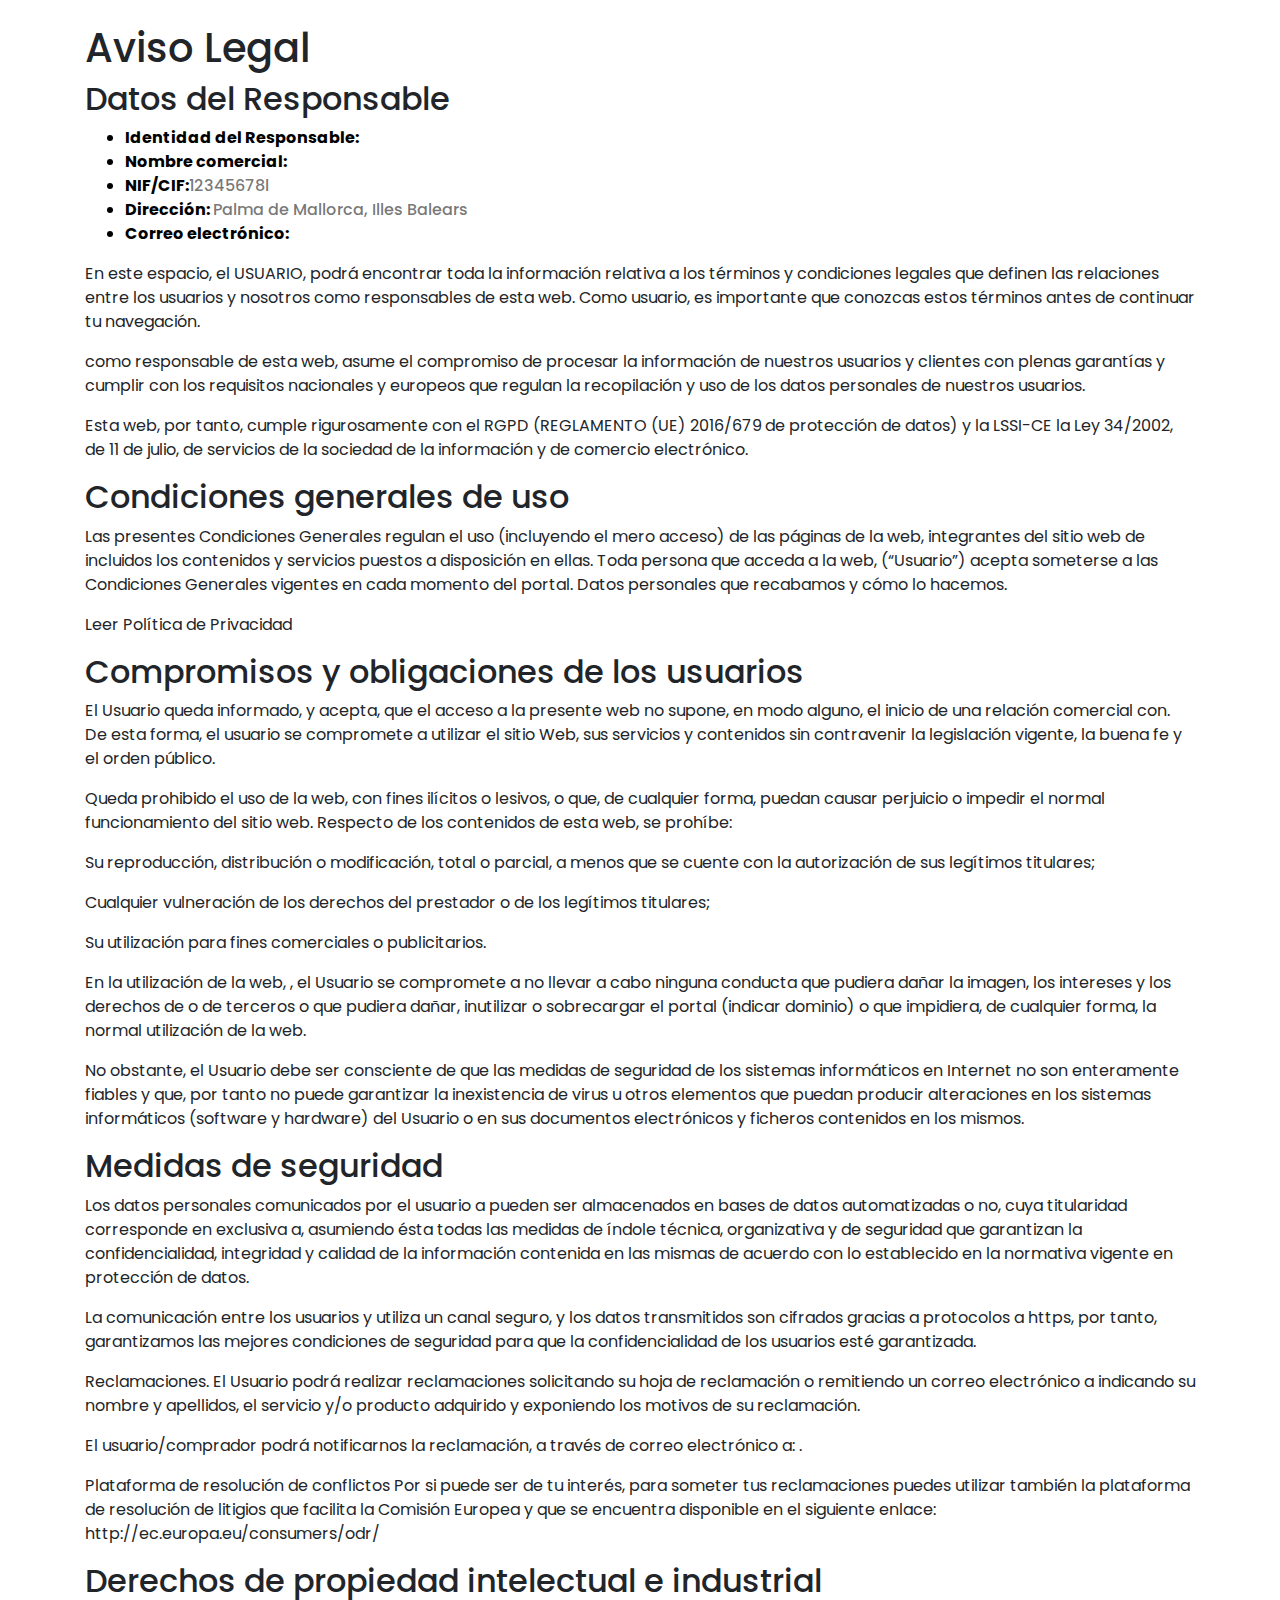
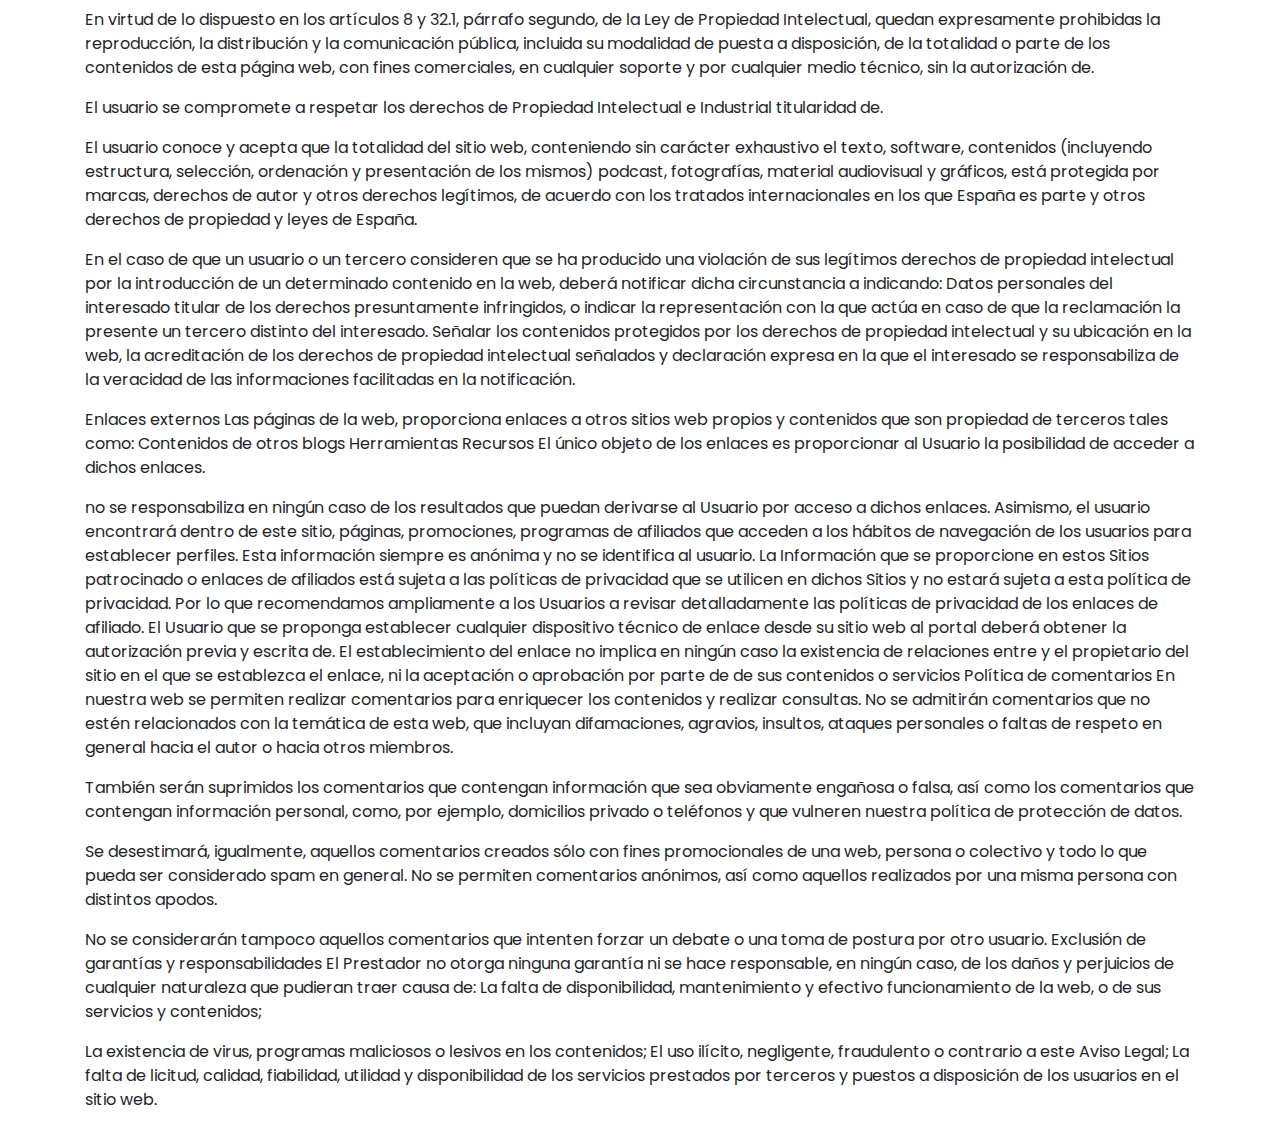
<file: aviso-legal-urbanpeis.html>
<!doctype html>
<html lang="en">

<head>
    <!-- Required meta tags -->
    <meta charset="utf-8">
    <meta name="viewport" content="width=device-width, initial-scale=1, shrink-to-fit=no">

    <!-- Bootstrap CSS -->
    <link rel="stylesheet" href="https://maxcdn.bootstrapcdn.com/bootstrap/4.0.0/css/bootstrap.min.css" integrity="sha384-Gn5384xqQ1aoWXA+058RXPxPg6fy4IWvTNh0E263XmFcJlSAwiGgFAW/dAiS6JXm" crossorigin="anonymous">

    <!-- favicon -->
    <link rel="shortcut icon" href="img/logos/favi.png">

    <!-- Font famil -->
    <link href="https://fonts.googleapis.com/css?family=Poppins:400,500,600,700" rel="stylesheet">

    <style>
        .negrita {
            font-weight: 700;
            color: black;
        }

        .lista-gris {
            color: rgba(90, 90, 90, 0.81);
            font-weight: 500;
        }

        .poppins {
            font-family: Poppins;
        }
    </style>
    <title>
        Aviso Legal
    </title>
</head>

<body>
    <div class="container poppins mt-4">
        <h1> Aviso Legal</h1>
        <h2>Datos del Responsable</h2>

        <ul>
            <li class="negrita">Identidad del Responsable:<span class="responsable lista-gris"></span> </li>
            <li class="negrita"> Nombre comercial:<span class="nombre-comercial lista-gris"></span> </li>
            <li class="negrita">NIF/CIF:<span class="responsable lista-gris">12345678l</span></li>
            <li class="negrita">Dirección: <span class="responsable lista-gris">Palma de Mallorca, Illes Balears</span></li>
            <li class="negrita">
                Correo electrónico: <span class="correo lista-gris"></span>
            </li>
        </ul>
        <p>En este espacio, el USUARIO, podrá encontrar toda la información relativa a los términos y condiciones legales que definen las relaciones entre los usuarios y nosotros como responsables de esta web. Como usuario, es importante que conozcas estos términos antes de continuar tu navegación.
        </p>
        <p><span class="responsable"></span> como responsable de esta web, asume el compromiso de procesar la información de nuestros usuarios y clientes con plenas garantías y cumplir con los requisitos nacionales y europeos que regulan la recopilación y uso de los datos personales de nuestros usuarios.</p>

        <p>Esta web, por tanto, cumple rigurosamente con el RGPD (REGLAMENTO (UE) 2016/679 de protección de datos) y la LSSI-CE la Ley 34/2002, de 11 de julio, de servicios de la sociedad de la información y de comercio electrónico.</p>

        <h2>Condiciones generales de uso</h2>
        <p>Las presentes Condiciones Generales regulan el uso (incluyendo el mero acceso) de las páginas de la web, integrantes del sitio web de<span class="nombre-comercial"></span> incluidos los contenidos y servicios puestos a disposición en ellas. Toda persona que acceda a la web,<span class="nombre-comercial"></span> (“Usuario”) acepta someterse a las Condiciones Generales vigentes en cada momento del portal<span class="nombre-comercial"></span>. Datos personales que recabamos y cómo lo hacemos.</p>
        <p>Leer Política de Privacidad</p>

        <h2>Compromisos y obligaciones de los usuarios</h2>
        <p>El Usuario queda informado, y acepta, que el acceso a la presente web no supone, en modo alguno, el inicio de una relación comercial con<span class="nombre-comercial"></span>. De esta forma, el usuario se compromete a utilizar el sitio Web, sus servicios y contenidos sin contravenir la legislación vigente, la buena fe y el orden público.</p>

        <p>Queda prohibido el uso de la web, con fines ilícitos o lesivos, o que, de cualquier forma, puedan causar perjuicio o impedir el normal funcionamiento del sitio web. Respecto de los contenidos de esta web, se prohíbe:</p>

        <p>Su reproducción, distribución o modificación, total o parcial, a menos que se cuente con la autorización de sus legítimos titulares;</p>
        <p>
            Cualquier vulneración de los derechos del prestador o de los legítimos titulares;</p>

        <p>Su utilización para fines comerciales o publicitarios.</p>

        <p>En la utilización de la web,<span class="nombre-comercial"></span> , el Usuario se compromete a no llevar a cabo ninguna conducta que pudiera dañar la imagen, los intereses y los derechos de<span class="nombre-comercial"></span> o de terceros o que pudiera dañar, inutilizar o sobrecargar el portal (indicar dominio) o que impidiera, de cualquier forma, la normal utilización de la web.</p>

        <p>No obstante, el Usuario debe ser consciente de que las medidas de seguridad de los sistemas informáticos en Internet no son enteramente fiables y que, por tanto<span class="nombre-comercial"></span> no puede garantizar la inexistencia de virus u otros elementos que puedan producir alteraciones en los sistemas informáticos (software y hardware) del Usuario o en sus documentos electrónicos y ficheros contenidos en los mismos.</p>

        <h2>Medidas de seguridad</h2>
        <p>Los datos personales comunicados por el usuario a<span class="nombre-comercial"></span> pueden ser almacenados en bases de datos automatizadas o no, cuya titularidad corresponde en exclusiva a<span class="nombre-comercial"></span>, asumiendo ésta todas las medidas de índole técnica, organizativa y de seguridad que garantizan la confidencialidad, integridad y calidad de la información contenida en las mismas de acuerdo con lo establecido en la normativa vigente en protección de datos.</p>
        <p>
            La comunicación entre los usuarios y<span class="nombre-comercial"></span> utiliza un canal seguro, y los datos transmitidos son cifrados gracias a protocolos a https, por tanto, garantizamos las mejores condiciones de seguridad para que la confidencialidad de los usuarios esté garantizada.</p>

        <p>Reclamaciones<span class="nombre-comercial"></span>. El Usuario podrá realizar reclamaciones solicitando su hoja de reclamación o remitiendo un correo electrónico a <span class="correo"></span> indicando su nombre y apellidos, el servicio y/o producto adquirido y exponiendo los motivos de su reclamación.</p>

        <p>El usuario/comprador podrá notificarnos la reclamación, a través de correo electrónico a: <span class="correo"></span>.</p>

        <p>Plataforma de resolución de conflictos Por si puede ser de tu interés, para someter tus reclamaciones puedes utilizar también la plataforma de resolución de litigios que facilita la Comisión Europea y que se encuentra disponible en el siguiente enlace: http://ec.europa.eu/consumers/odr/</p>

        <h2>Derechos de propiedad intelectual e industrial</h2>
        <p>En virtud de lo dispuesto en los artículos 8 y 32.1, párrafo segundo, de la Ley de Propiedad Intelectual, quedan expresamente prohibidas la reproducción, la distribución y la comunicación pública, incluida su modalidad de puesta a disposición, de la totalidad o parte de los contenidos de esta página web, con fines comerciales, en cualquier soporte y por cualquier medio técnico, sin la autorización de<span class="nombre-comercial"></span>.</p>

        <p>El usuario se compromete a respetar los derechos de Propiedad Intelectual e Industrial titularidad de<span class="nombre-comercial"></span>.</p>

        <p>El usuario conoce y acepta que la totalidad del sitio web, conteniendo sin carácter exhaustivo el texto, software, contenidos (incluyendo estructura, selección, ordenación y presentación de los mismos) podcast, fotografías, material audiovisual y gráficos, está protegida por marcas, derechos de autor y otros derechos legítimos, de acuerdo con los tratados internacionales en los que España es parte y otros derechos de propiedad y leyes de España.</p>

        <p>En el caso de que un usuario o un tercero consideren que se ha producido una violación de sus legítimos derechos de propiedad intelectual por la introducción de un determinado contenido en la web, deberá notificar dicha circunstancia a<span class="nombre-comercial"></span> indicando: Datos personales del interesado titular de los derechos presuntamente infringidos, o indicar la representación con la que actúa en caso de que la reclamación la presente un tercero distinto del interesado. Señalar los contenidos protegidos por los derechos de propiedad intelectual y su ubicación en la web, la acreditación de los derechos de propiedad intelectual señalados y declaración expresa en la que el interesado se responsabiliza de la veracidad de las informaciones facilitadas en la notificación.</p>

        <p>Enlaces externos Las páginas de la web<span class="nombre-comercial"></span>, proporciona enlaces a otros sitios web propios y contenidos que son propiedad de terceros tales como: Contenidos de otros blogs Herramientas Recursos El único objeto de los enlaces es proporcionar al Usuario la posibilidad de acceder a dichos enlaces. </p>

        <p><span class="nombre-comercial"></span> no se responsabiliza en ningún caso de los resultados que puedan derivarse al Usuario por acceso a dichos enlaces. Asimismo, el usuario encontrará dentro de este sitio, páginas, promociones, programas de afiliados que acceden a los hábitos de navegación de los usuarios para establecer perfiles. Esta información siempre es anónima y no se identifica al usuario. La Información que se proporcione en estos Sitios patrocinado o enlaces de afiliados está sujeta a las políticas de privacidad que se utilicen en dichos Sitios y no estará sujeta a esta política de privacidad. Por lo que recomendamos ampliamente a los Usuarios a revisar detalladamente las políticas de privacidad de los enlaces de afiliado. El Usuario que se proponga establecer cualquier dispositivo técnico de enlace desde su sitio web al portal<span class="nombre-comercial"></span> deberá obtener la autorización previa y escrita de<span class="nombre-comercial"></span>. El establecimiento del enlace no implica en ningún caso la existencia de relaciones entre<span class="nombre-comercial"></span> y el propietario del sitio en el que se establezca el enlace, ni la aceptación o aprobación por parte de<span class="nombre-comercial"></span> de sus contenidos o servicios Política de comentarios En nuestra web se permiten realizar comentarios para enriquecer los contenidos y realizar consultas. No se admitirán comentarios que no estén relacionados con la temática de esta web, que incluyan difamaciones, agravios, insultos, ataques personales o faltas de respeto en general hacia el autor o hacia otros miembros.</p>

        <p>También serán suprimidos los comentarios que contengan información que sea obviamente engañosa o falsa, así como los comentarios que contengan información personal, como, por ejemplo, domicilios privado o teléfonos y que vulneren nuestra política de protección de datos.</p>

        <p>Se desestimará, igualmente, aquellos comentarios creados sólo con fines promocionales de una web, persona o colectivo y todo lo que pueda ser considerado spam en general. No se permiten comentarios anónimos, así como aquellos realizados por una misma persona con distintos apodos.</p>

        <p>No se considerarán tampoco aquellos comentarios que intenten forzar un debate o una toma de postura por otro usuario. Exclusión de garantías y responsabilidades El Prestador no otorga ninguna garantía ni se hace responsable, en ningún caso, de los daños y perjuicios de cualquier naturaleza que pudieran traer causa de: La falta de disponibilidad, mantenimiento y efectivo funcionamiento de la web, o de sus servicios y contenidos;</p>

        <p>La existencia de virus, programas maliciosos o lesivos en los contenidos; El uso ilícito, negligente, fraudulento o contrario a este Aviso Legal; La falta de licitud, calidad, fiabilidad, utilidad y disponibilidad de los servicios prestados por terceros y puestos a disposición de los usuarios en el sitio web.</p>
    </div>

    <!-- Optional JavaScript -->
    <!-- jQuery first, then Popper.js, then Bootstrap JS -->
    <script src="https://code.jquery.com/jquery-3.2.1.slim.min.js" integrity="sha384-KJ3o2DKtIkvYIK3UENzmM7KCkRr/rE9/Qpg6aAZGJwFDMVNA/GpGFF93hXpG5KkN" crossorigin="anonymous"></script>
    <script src="https://cdnjs.cloudflare.com/ajax/libs/popper.js/1.12.9/umd/popper.min.js" integrity="sha384-ApNbgh9B+Y1QKtv3Rn7W3mgPxhU9K/ScQsAP7hUibX39j7fakFPskvXusvfa0b4Q" crossorigin="anonymous"></script>
    <script src="https://maxcdn.bootstrapcdn.com/bootstrap/4.0.0/js/bootstrap.min.js" integrity="sha384-JZR6Spejh4U02d8jOt6vLEHfe/JQGiRRSQQxSfFWpi1MquVdAyjUar5+76PVCmYl" crossorigin="anonymous"></script>

    <script>
        function hola() {
            var valorInput = $("#responsable").val();
            $(".responsable").html(valorInput);

            var valorInput = $("#nombre-comercial").val();
            $(".nombre-comercial").html(valorInput);

            var valorInput = $("#mail").val();
            $(".correo").html(valorInput);

        };
    </script>
</body>
</html>
</file>
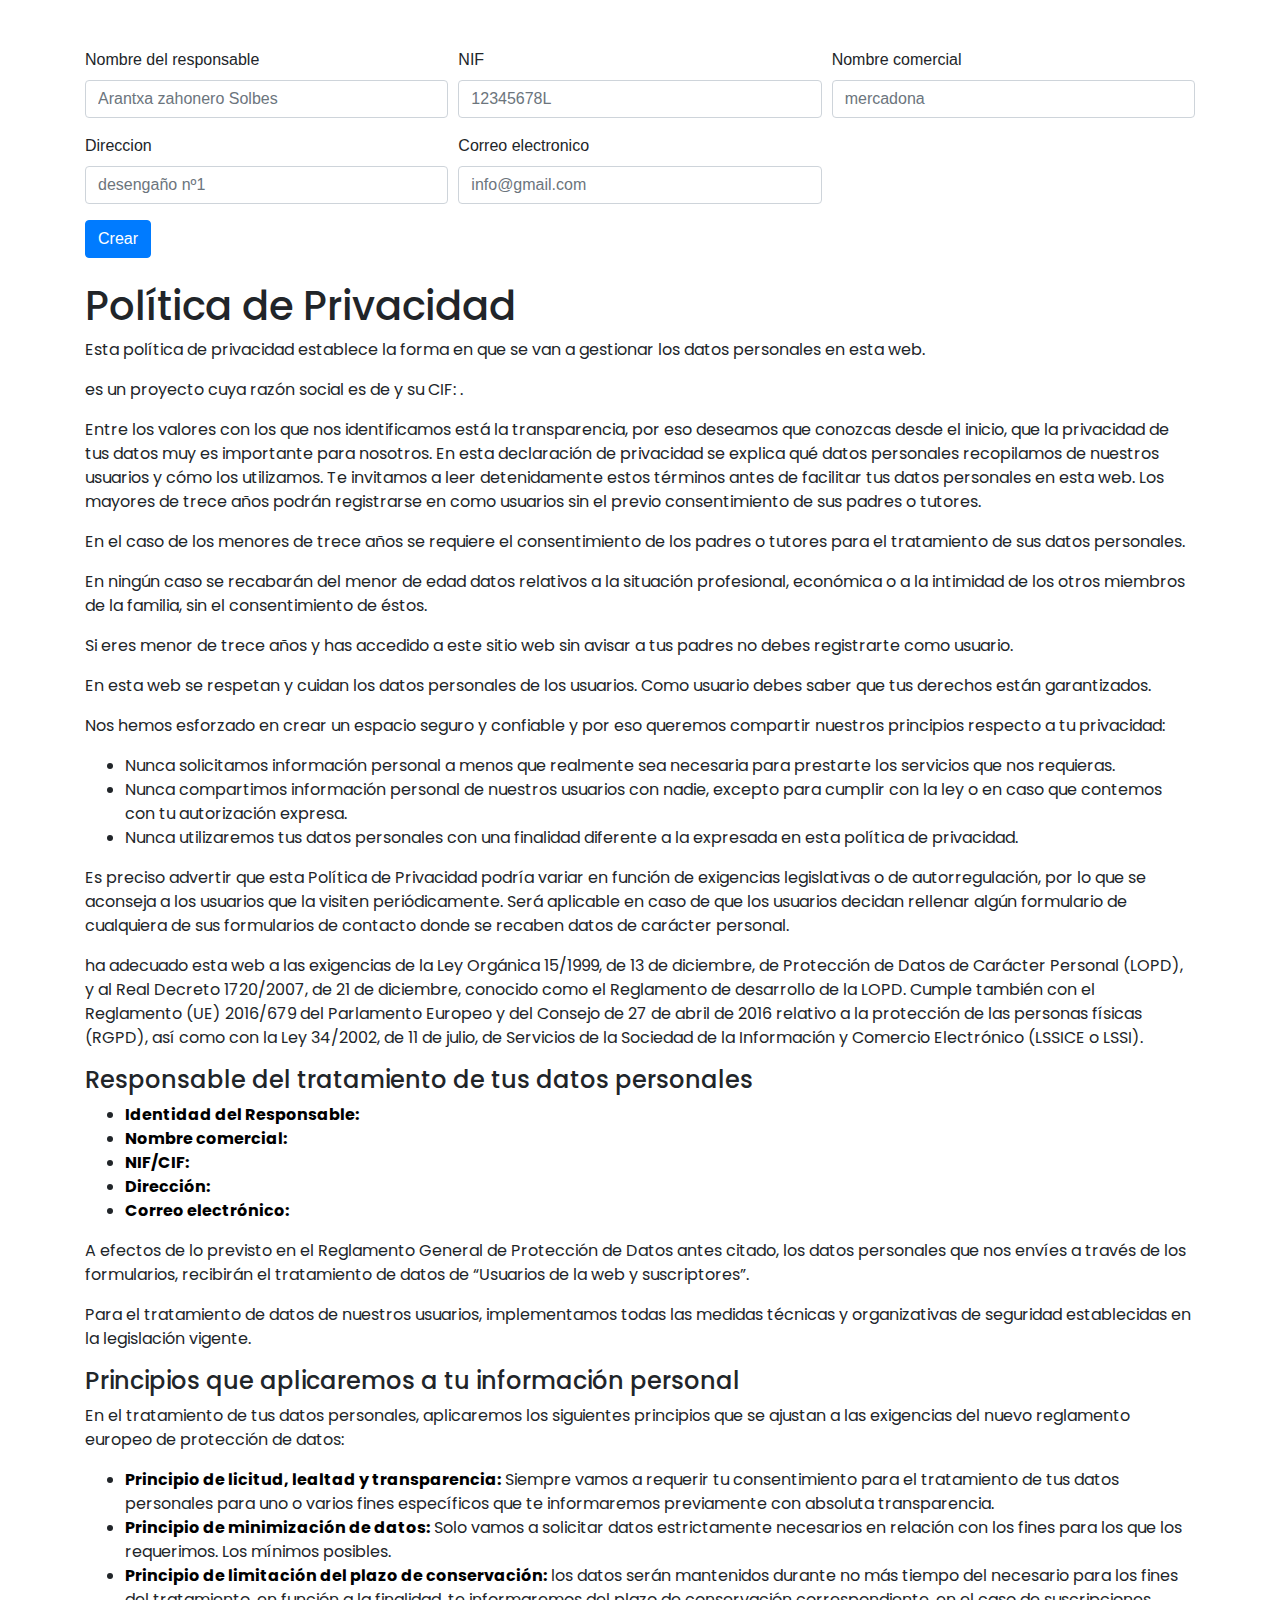
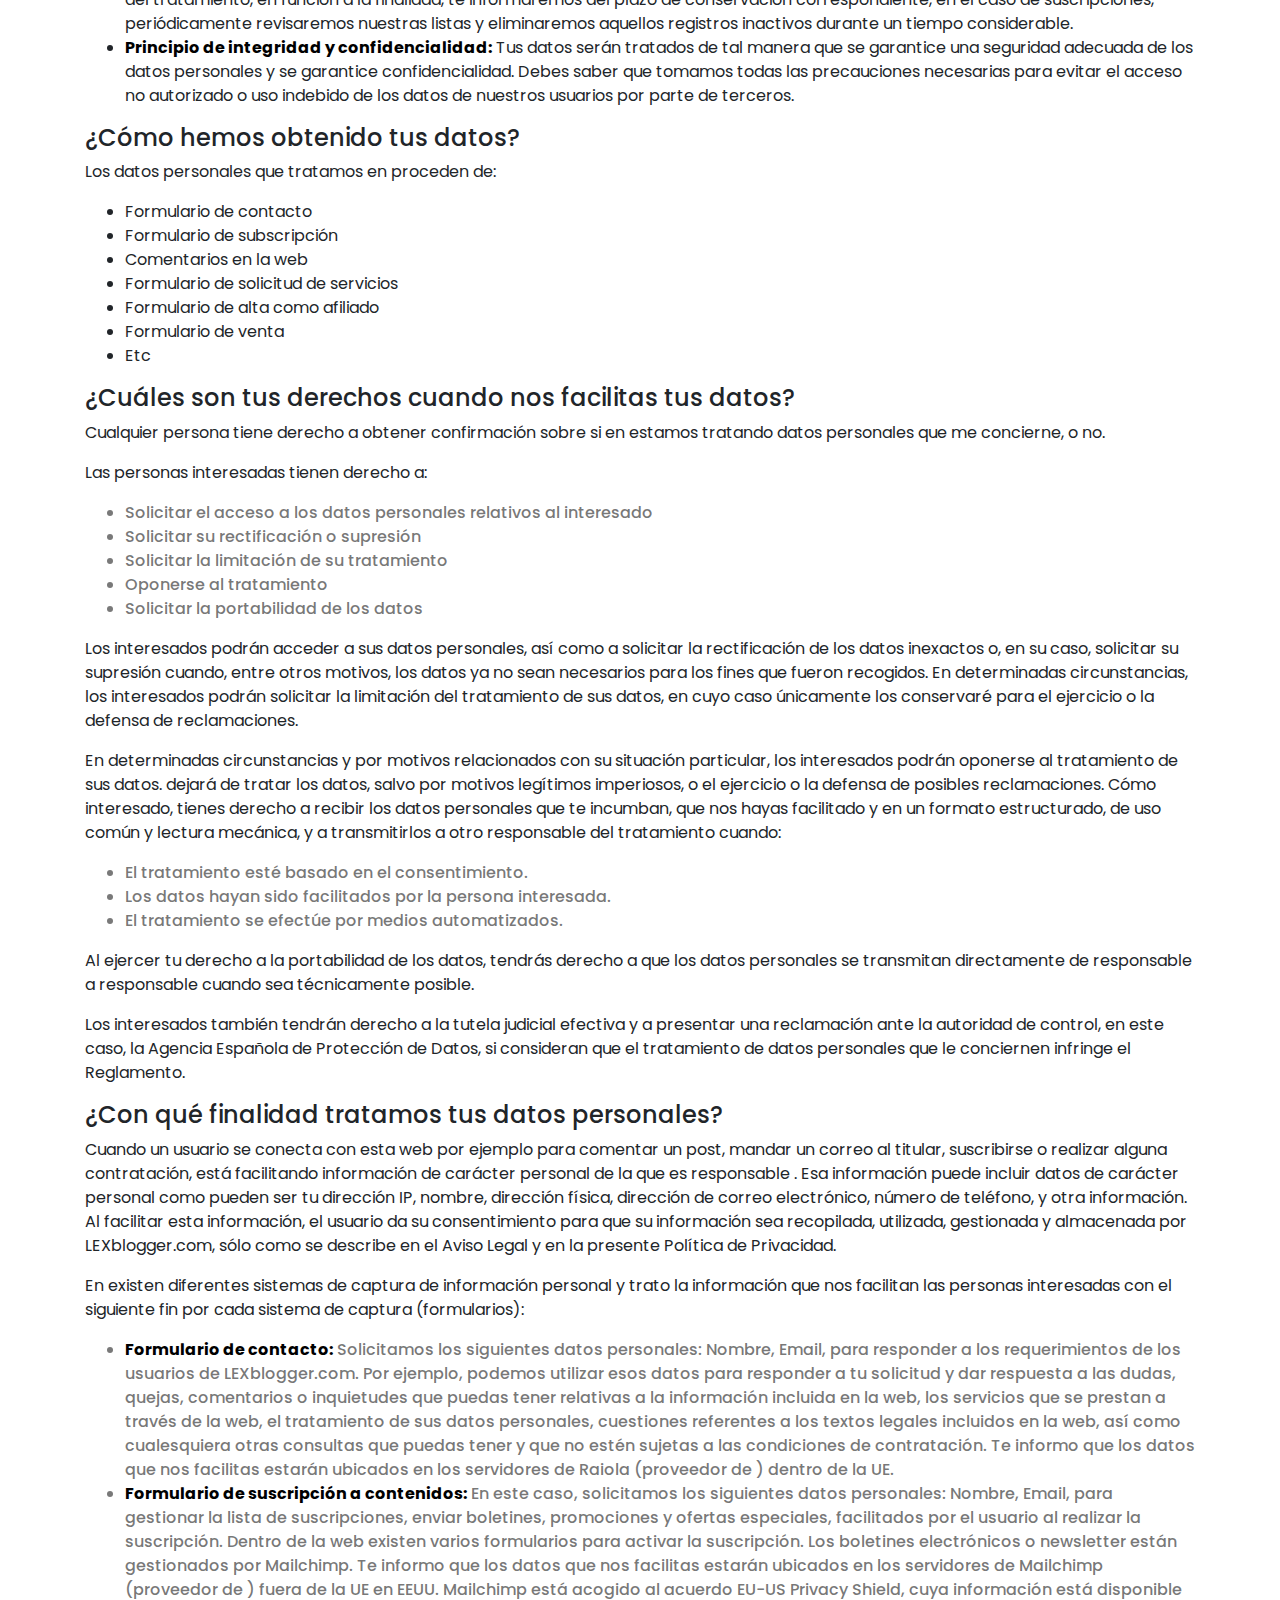
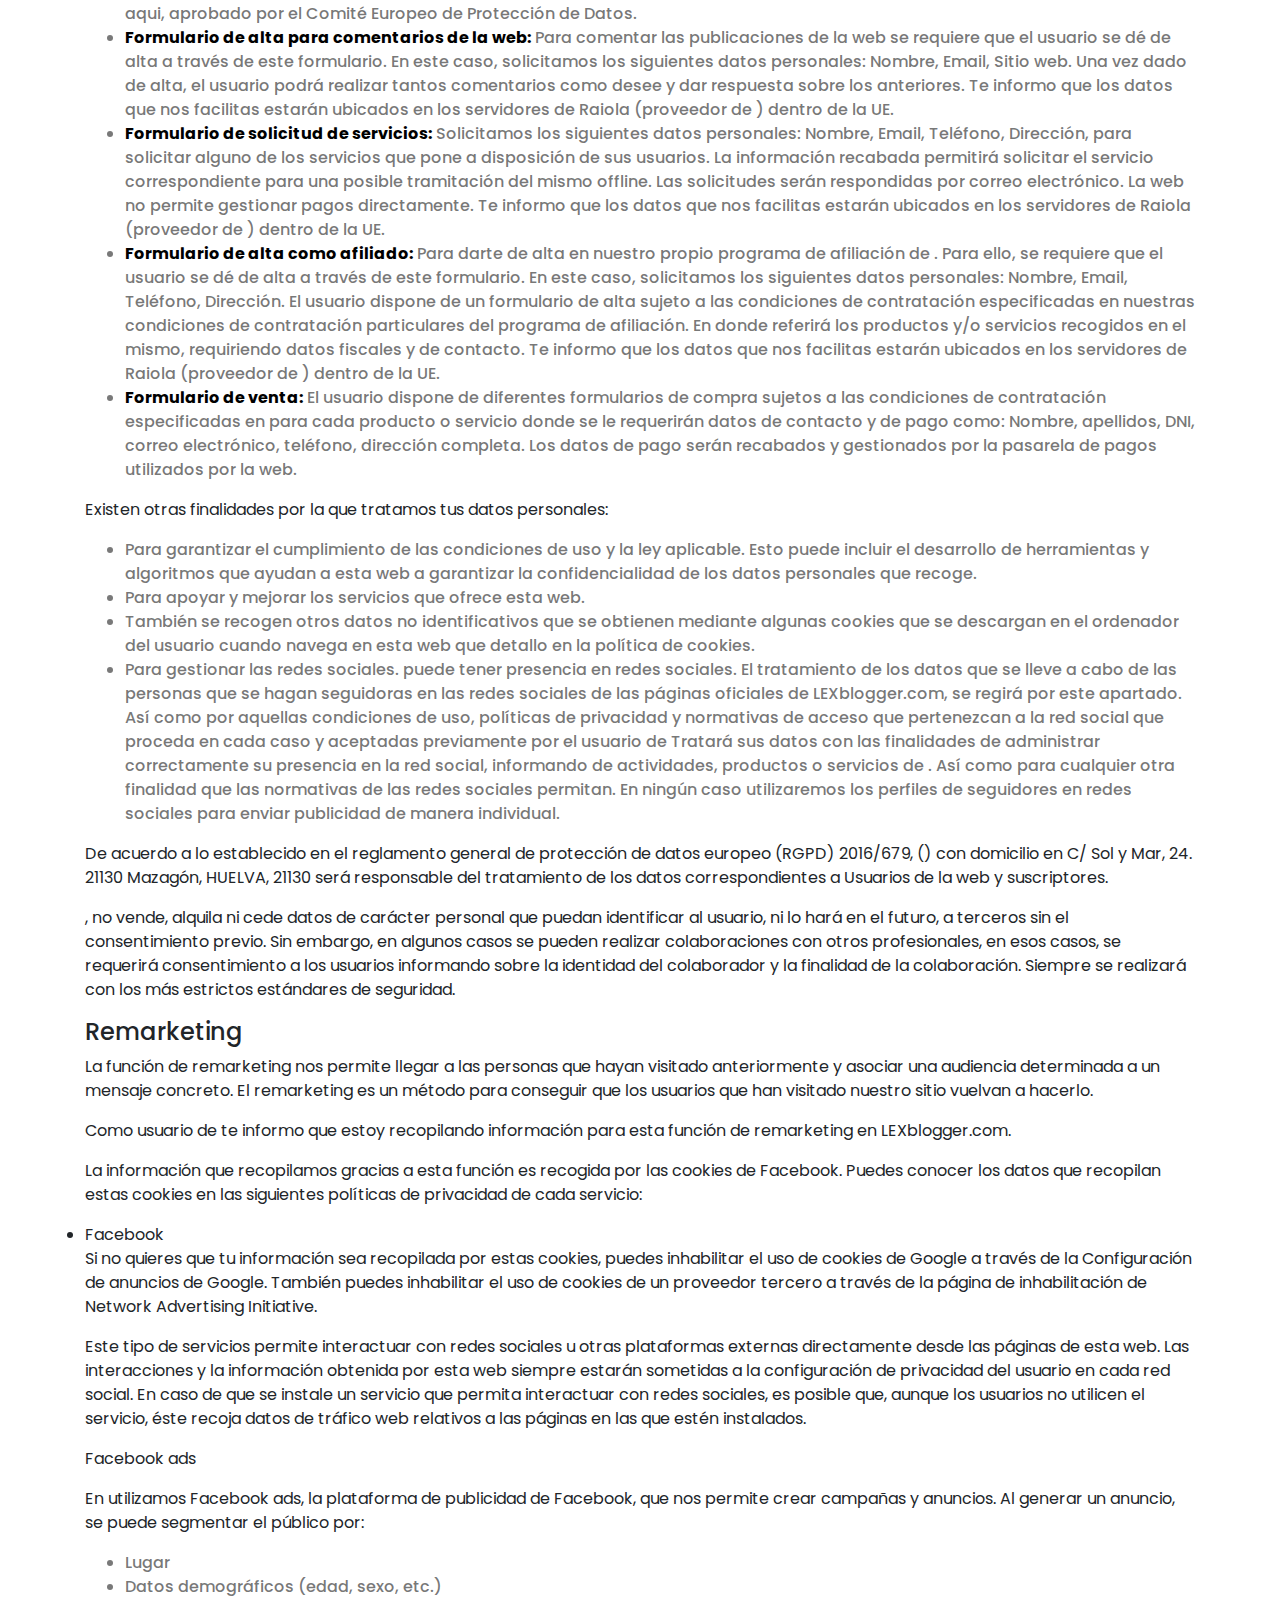
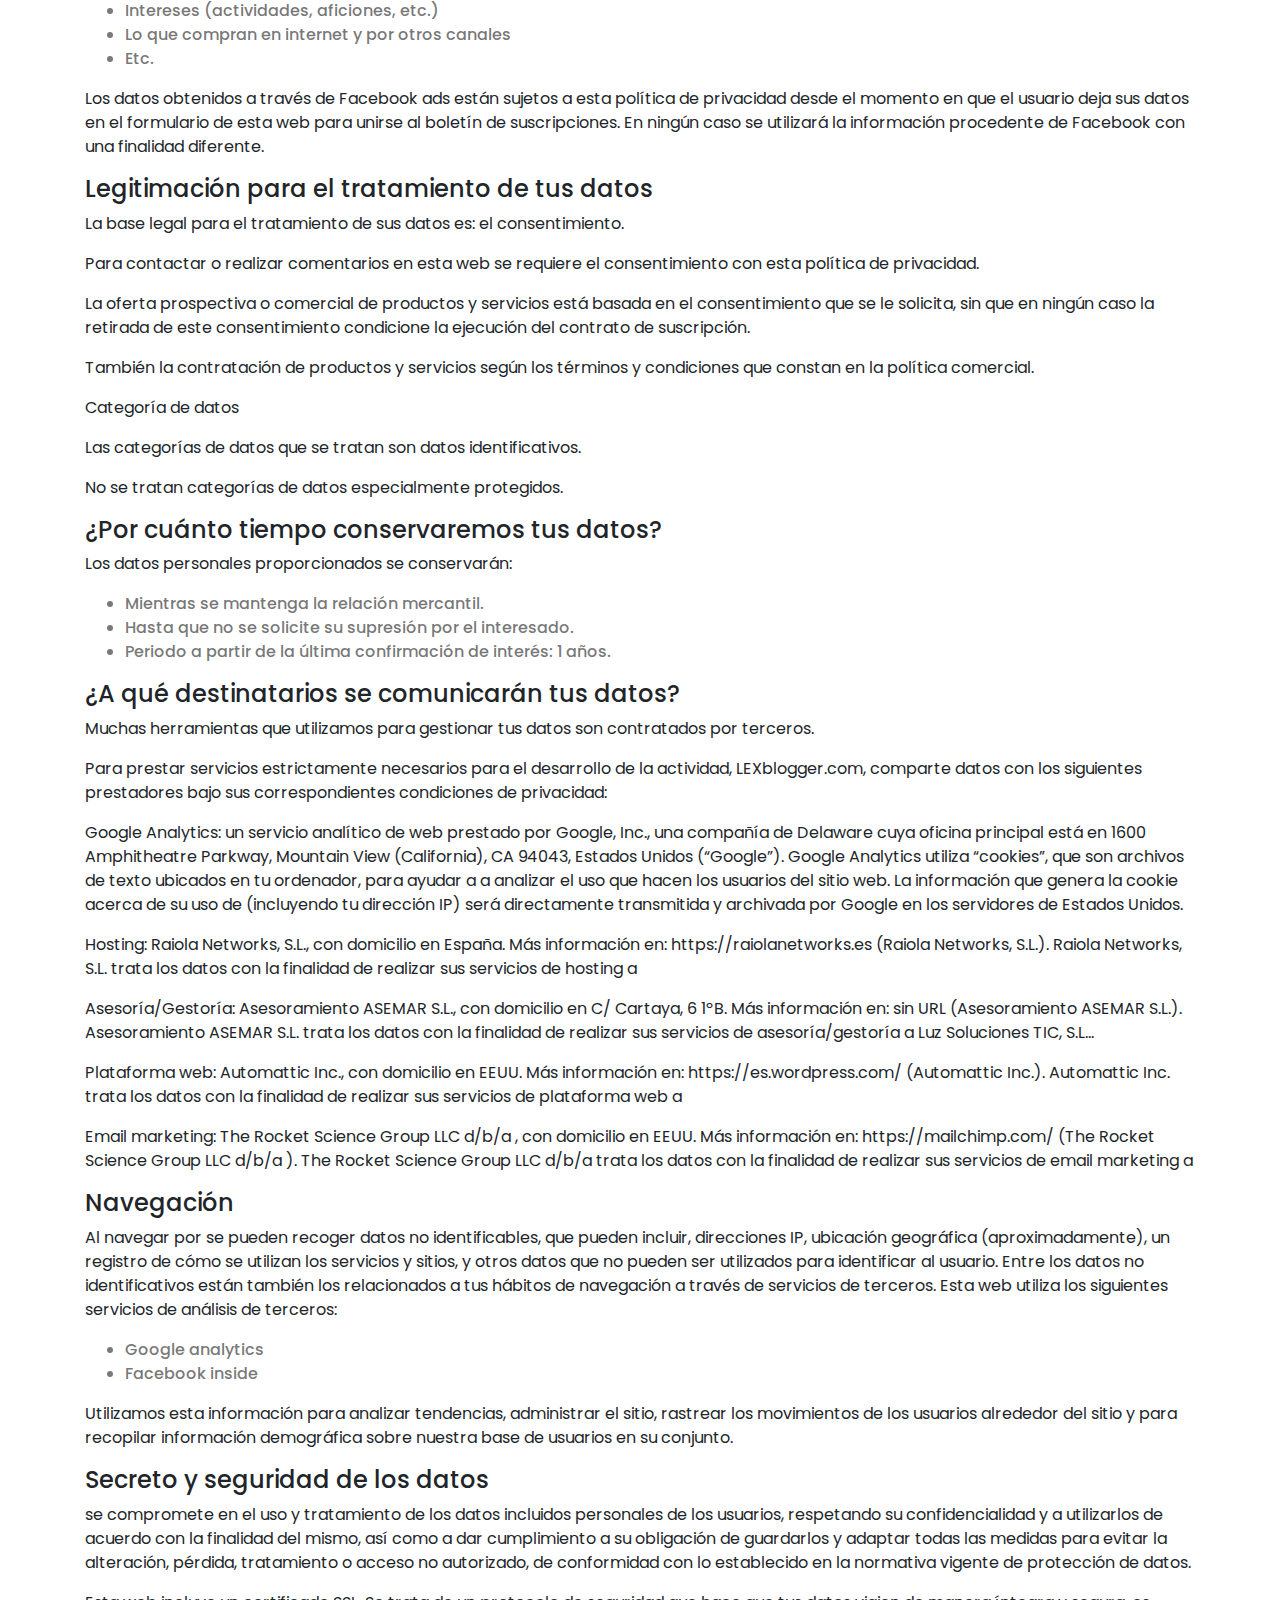
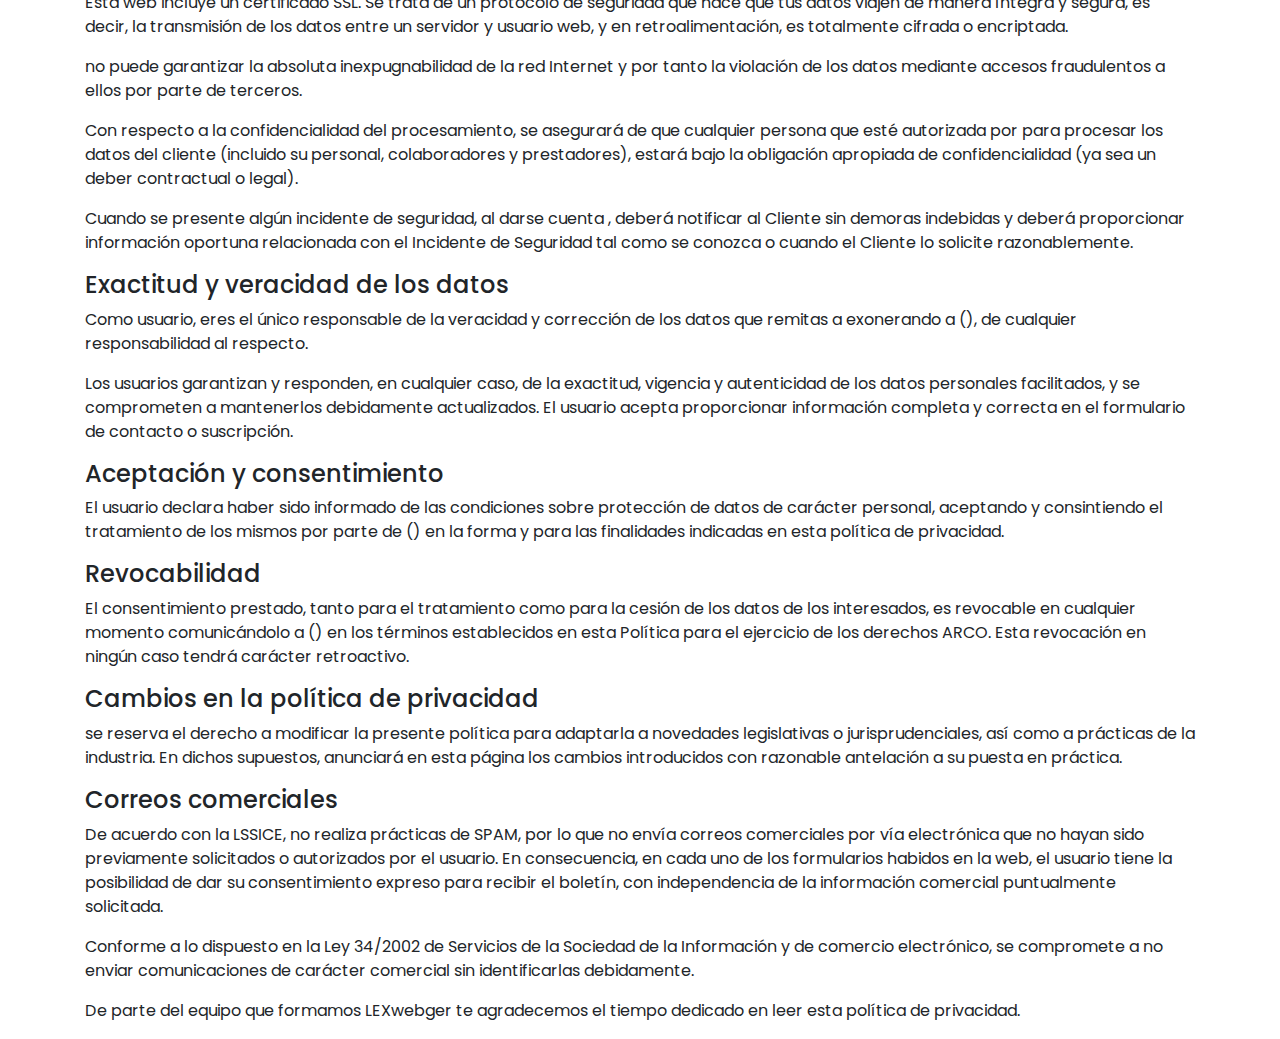
<file: privado-urbanpeis.html>
<!doctype html>
<html lang="en">

<head>
    <!-- Required meta tags -->
    <meta charset="utf-8">
    <meta name="viewport" content="width=device-width, initial-scale=1, shrink-to-fit=no">

    <!-- Bootstrap CSS -->
    <link rel="stylesheet" href="https://maxcdn.bootstrapcdn.com/bootstrap/4.0.0/css/bootstrap.min.css" integrity="sha384-Gn5384xqQ1aoWXA+058RXPxPg6fy4IWvTNh0E263XmFcJlSAwiGgFAW/dAiS6JXm" crossorigin="anonymous">
    
      <!-- favicon -->
    <link rel="shortcut icon" href="img/logos/favi.png">
    
    <!-- Font famil -->
    <link href="https://fonts.googleapis.com/css?family=Poppins:400,500,600,700" rel="stylesheet">
    
    <style>
        .negrita{
           font-weight:700;
            color: black;
        }
        .lista-gris{
           color: rgba(90, 90, 90, 0.81); 
            font-weight:500;
        }
        .poppins{
            font-family: Poppins;
        }
    </style>
    <title>Politica de privacidad</title>
</head>

<body>

<div class="container popins">
    <form action="">
        <div class="form-row mt-5">
    <div class="form-group col-md-4">
      <label for="responsable">Nombre del responsable</label>
      <input type="text" class="form-control" id="responsable" placeholder="Arantxa zahonero Solbes">
    </div>
      <div class="form-group col-md-4">
      <label for="dni">NIF</label>
      <input type="text" class="form-control" id="dni" placeholder="12345678L">
    </div>
    <div class="form-group col-md-4">
      <label for="nombre-comercial">Nombre comercial</label>
      <input type="text" class="form-control" id="nombre-comercial" placeholder="mercadona">
    </div> 
  </div>
  <div class="form-row">
    <div class="form-group col-md-4">
      <label for="calle">Direccion</label>
      <input type="text" class="form-control" id="calle" placeholder="desengaño nº1">
    </div>
    <div class="form-group col-md-4">
      <label for="mail">Correo electronico</label>
      <input type="text" class="form-control" id="mail" placeholder="info@gmail.com">
    </div> 
  </div>
  <div onclick="hola()" class="btn btn-primary">Crear</div>
</form>
</div>


<div class="container poppins mt-4">
    <h1>Política de Privacidad</h1>
    <p>Esta política de privacidad establece la forma en que se van a gestionar los datos personales en esta web.</p>

    <p><span class="nombre-comercial"></span> es un proyecto cuya razón social es de <span class="responsable"></span> y su CIF: <span class="nif"></span>.</p>


    <p>Entre los valores con los que nos identificamos está la transparencia, por eso deseamos que conozcas desde el inicio, que la privacidad de tus datos muy es importante para nosotros. En esta declaración de privacidad se explica qué datos personales recopilamos de nuestros usuarios y cómo los utilizamos. Te invitamos a leer detenidamente estos términos antes de facilitar tus datos personales en esta web. Los mayores de trece años podrán registrarse en <span class="nombre-comercial"></span> como usuarios sin el previo consentimiento de sus padres o tutores.</p>

    <p>En el caso de los menores de trece años se requiere el consentimiento de los padres o tutores para el tratamiento de sus datos personales.</p>

    <p>En ningún caso se recabarán del menor de edad datos relativos a la situación profesional, económica o a la intimidad de los otros miembros de la familia, sin el consentimiento de éstos.
    </p>
    <p>Si eres menor de trece años y has accedido a este sitio web sin avisar a tus padres no debes registrarte como usuario.</p>

    <p>En esta web se respetan y cuidan los datos personales de los usuarios. Como usuario debes saber que tus derechos están garantizados.</p>

    <p>Nos hemos esforzado en crear un espacio seguro y confiable y por eso queremos compartir nuestros principios respecto a tu privacidad:</p>

    <ul>
        <li class="gris-lista">Nunca solicitamos información personal a menos que realmente sea necesaria para prestarte los servicios que nos requieras.</li>
        <li class="gris-lista">Nunca compartimos información personal de nuestros usuarios con nadie, excepto para cumplir con la ley o en caso que contemos con tu autorización expresa.</li>
        <li class="gris-lista"> Nunca utilizaremos tus datos personales con una finalidad diferente a la expresada en esta política de privacidad.</li>
    </ul>

    <p>Es preciso advertir que esta Política de Privacidad podría variar en función de exigencias legislativas o de autorregulación, por lo que se aconseja a los usuarios que la visiten periódicamente. Será aplicable en caso de que los usuarios decidan rellenar algún formulario de cualquiera de sus formularios de contacto donde se recaben datos de carácter personal.
    </p>
    <p><span class="nombre-comercial"></span> ha adecuado esta web a las exigencias de la Ley Orgánica 15/1999, de 13 de diciembre, de Protección de Datos de Carácter Personal (LOPD), y al Real Decreto 1720/2007, de 21 de diciembre, conocido como el Reglamento de desarrollo de la LOPD. Cumple también con el Reglamento (UE) 2016/679 del Parlamento Europeo y del Consejo de 27 de abril de 2016 relativo a la protección de las personas físicas (RGPD), así como con la Ley 34/2002, de 11 de julio, de Servicios de la Sociedad de la Información y Comercio Electrónico (LSSICE o LSSI).</p>



    <h2 class="h4">Responsable del tratamiento de tus datos personales</h2>
    <ul>
        <li><span class="negrita">Identidad del Responsable:</span> <span class="responsable gris-lista"></span></li>
        <li><span class="negrita">Nombre comercial:</span> <span class="nombre-comercial"></span></li>
        <li><span class="negrita">NIF/CIF:</span> <span class="nif gris-lista"></span></li>
        <li><span class="negrita">Dirección:</span> <span class="direccion gris-lista"></span></li>
        <li><span class="negrita">Correo electrónico:</span> <span class="correo"></span>
        

    </ul>
    <p>A efectos de lo previsto en el Reglamento General de Protección de Datos antes citado, los datos personales que nos envíes a través de los formularios, recibirán el tratamiento de datos de “Usuarios de la web y suscriptores”.</p>

    <p>Para el tratamiento de datos de nuestros usuarios, implementamos todas las medidas técnicas y organizativas de seguridad establecidas en la legislación vigente.
    </p>


    <h2 class="h4">Principios que aplicaremos a tu información personal</h2>
    <p>En el tratamiento de tus datos personales, aplicaremos los siguientes principios que se ajustan a las exigencias del nuevo reglamento europeo de protección de datos:</p>


    <ul>
        <li><span class="negrita">Principio de licitud, lealtad y transparencia:</span> <span class="gris-lista">Siempre vamos a requerir tu consentimiento para el tratamiento de tus datos personales para uno o varios fines específicos que te informaremos previamente con absoluta transparencia.</span></li>
        <li> <span class="negrita">Principio de minimización de datos:</span> <span class="gris-lista">Solo vamos a solicitar datos estrictamente necesarios en relación con los fines para los que los requerimos. Los mínimos posibles.</span></li>
        <li> <span class="negrita">Principio de limitación del plazo de conservación:</span> <span class="gris-lista">los datos serán mantenidos durante no más tiempo del necesario para los fines del tratamiento, en función a la finalidad, te informaremos del plazo de conservación correspondiente, en el caso de suscripciones, periódicamente revisaremos nuestras listas y eliminaremos aquellos registros inactivos durante un tiempo considerable.</span></li>
        <li> <span class="negrita">Principio de integridad y confidencialidad:</span> <span class="gris-lista">Tus datos serán tratados de tal manera que se garantice una seguridad adecuada de los datos personales y se garantice confidencialidad. Debes saber que tomamos todas las precauciones necesarias para evitar el acceso no autorizado o uso indebido de los datos de nuestros usuarios por parte de terceros.</span></li>
    </ul>



    <h2 class="h4">¿Cómo hemos obtenido tus datos?</h2>
    <p>Los datos personales que tratamos en <span class="nombre-comercial"></span> proceden de:</p>
    <ul>
        <li>Formulario de contacto</li>
        <li>Formulario de subscripción</li>
        <li>Comentarios en la web</li>
        <li>Formulario de solicitud de servicios</li>
        <li>Formulario de alta como afiliado</li>
        <li>Formulario de venta</li>
         <li>Etc</li>
    </ul>



    <h2 class="h4">¿Cuáles son tus derechos cuando nos facilitas tus datos?</h2>
    <p>Cualquier persona tiene derecho a obtener confirmación sobre si en <span class="nombre-comercial"></span> estamos tratando datos personales que me concierne, o no.</p>

    <p>Las personas interesadas tienen derecho a:</p>

    <ul>
        <li class="lista-gris">Solicitar el acceso a los datos personales relativos al interesado</li>
        <li class="lista-gris">Solicitar su rectificación o supresión</li>
        <li class="lista-gris">Solicitar la limitación de su tratamiento</li>
        <li class="lista-gris">Oponerse al tratamiento</li>
        <li class="lista-gris">Solicitar la portabilidad de los datos</li>
    </ul>
    <p> </p>
    <p>Los interesados podrán acceder a sus datos personales, así como a solicitar la rectificación de los datos inexactos o, en su caso, solicitar su supresión cuando, entre otros motivos, los datos ya no sean necesarios para los fines que fueron recogidos. En determinadas circunstancias, los interesados podrán solicitar la limitación del tratamiento de sus datos, en cuyo caso únicamente los conservaré para el ejercicio o la defensa de reclamaciones.</p>

    <p>En determinadas circunstancias y por motivos relacionados con su situación particular, los interesados podrán oponerse al tratamiento de sus datos. <span class="responsable"></span> dejará de tratar los datos, salvo por motivos legítimos imperiosos, o el ejercicio o la defensa de posibles reclamaciones. Cómo interesado, tienes derecho a recibir los datos personales que te incumban, que nos hayas facilitado y en un formato estructurado, de uso común y lectura mecánica, y a transmitirlos a otro responsable del tratamiento cuando:</p>

    <ul>
        <li class="lista-gris">El tratamiento esté basado en el consentimiento.</li>
        <li class="lista-gris">Los datos hayan sido facilitados por la persona interesada.</li>
        <li class="lista-gris"> El tratamiento se efectúe por medios automatizados.</li>
    </ul>
    <p> Al ejercer tu derecho a la portabilidad de los datos, tendrás derecho a que los datos personales se transmitan directamente de responsable a responsable cuando sea técnicamente posible.</p>

    <p>Los interesados también tendrán derecho a la tutela judicial efectiva y a presentar una reclamación ante la autoridad de control, en este caso, la Agencia Española de Protección de Datos, si consideran que el tratamiento de datos personales que le conciernen infringe el Reglamento.</p>



    <h2 class="h4">¿Con qué finalidad tratamos tus datos personales?</h2>
    <p>Cuando un usuario se conecta con esta web por ejemplo para comentar un post, mandar un correo al titular, suscribirse o realizar alguna contratación, está facilitando información de carácter personal de la que es responsable <span class="nombre-comercial"></span>. Esa información puede incluir datos de carácter personal como pueden ser tu dirección IP, nombre, dirección física, dirección de correo electrónico, número de teléfono, y otra información. Al facilitar esta información, el usuario da su consentimiento para que su información sea recopilada, utilizada, gestionada y almacenada por <span class="nombre-comercial">LEXblogger.com</span>, sólo como se describe en el Aviso Legal y en la presente Política de Privacidad.</p>

    <p>En <span class="nombre-comercial"></span> existen diferentes sistemas de captura de información personal y trato la información que nos facilitan las personas interesadas con el siguiente fin por cada sistema de captura (formularios):</p>

    <ul>
        <li class="lista-gris"><span class="negrita">Formulario de contacto:</span> Solicitamos los siguientes datos personales: Nombre, Email, para responder a los requerimientos de los usuarios de <span class="nombre-comercial">LEXblogger.com</span>. Por ejemplo, podemos utilizar esos datos para responder a tu solicitud y dar respuesta a las dudas, quejas, comentarios o inquietudes que puedas tener relativas a la información incluida en la web, los servicios que se prestan a través de la web, el tratamiento de sus datos personales, cuestiones referentes a los textos legales incluidos en la web, así como cualesquiera otras consultas que puedas tener y que no estén sujetas a las condiciones de contratación. Te informo que los datos que nos facilitas estarán ubicados en los servidores de Raiola (proveedor de <span class="responsable"></span>) dentro de la UE.</li>
        <li class="lista-gris"> <span class="negrita">Formulario de suscripción a contenidos:</span> En este caso, solicitamos los siguientes datos personales: Nombre, Email, para gestionar la lista de suscripciones, enviar boletines, promociones y ofertas especiales, facilitados por el usuario al realizar la suscripción. Dentro de la web existen varios formularios para activar la suscripción. Los boletines electrónicos o newsletter están gestionados por Mailchimp. Te informo que los datos que nos facilitas estarán ubicados en los servidores de Mailchimp (proveedor de <span class="responsable"></span>) fuera de la UE en EEUU. Mailchimp está acogido al acuerdo EU-US Privacy Shield, cuya información está disponible aqui, aprobado por el Comité Europeo de Protección de Datos.</li>
        <li class="lista-gris"><span class="negrita">Formulario de alta para comentarios de la web:</span> Para comentar las publicaciones de la web <span class="nombre-comercial"></span> se requiere que el usuario se dé de alta a través de este formulario. En este caso, solicitamos los siguientes datos personales: Nombre, Email, Sitio web. Una vez dado de alta, el usuario podrá realizar tantos comentarios como desee y dar respuesta sobre los anteriores. Te informo que los datos que nos facilitas estarán ubicados en los servidores de Raiola (proveedor de <span class="responsable"></span>) dentro de la UE.</li>
        <li class="lista-gris"><span class="negrita">Formulario de solicitud de servicios:</span> Solicitamos los siguientes datos personales: Nombre, Email, Teléfono, Dirección, para solicitar alguno de los servicios que <span class="nombre-comercial"></span> pone a disposición de sus usuarios. La información recabada permitirá solicitar el servicio correspondiente para una posible tramitación del mismo offline. Las solicitudes serán respondidas por correo electrónico. La web no permite gestionar pagos directamente. Te informo que los datos que nos facilitas estarán ubicados en los servidores de Raiola (proveedor de <span class="responsable"></span>) dentro de la UE.</li>
        <li class="lista-gris"><span class="negrita">Formulario de alta como afiliado:</span> Para darte de alta en nuestro propio programa de afiliación de <span class="nombre-comercial"></span>. Para ello, se requiere que el usuario se dé de alta a través de este formulario. En este caso, solicitamos los siguientes datos personales: Nombre, Email, Teléfono, Dirección. El usuario dispone de un formulario de alta sujeto a las condiciones de contratación especificadas en nuestras condiciones de contratación particulares del programa de afiliación. En donde referirá los productos y/o servicios recogidos en el mismo, requiriendo datos fiscales y de contacto. Te informo que los datos que nos facilitas estarán ubicados en los servidores de Raiola (proveedor de <span class="responsable"></span>) dentro de la UE.</li>
        <li class="lista-gris"><span class="negrita">Formulario de venta:</span> El usuario dispone de diferentes formularios de compra sujetos a las condiciones de contratación especificadas en para cada producto o servicio donde se le requerirán datos de contacto y de pago como: Nombre, apellidos, DNI, correo electrónico, teléfono, dirección completa. Los datos de pago serán recabados y gestionados por la pasarela de pagos utilizados por la web.</li>
    </ul>

    <p>Existen otras finalidades por la que tratamos tus datos personales:</p>

    <ul>
        <li class="lista-gris">Para garantizar el cumplimiento de las condiciones de uso y la ley aplicable. Esto puede incluir el desarrollo de herramientas y algoritmos que ayudan a esta web a garantizar la confidencialidad de los datos personales que recoge.</li>
        <li class="lista-gris">Para apoyar y mejorar los servicios que ofrece esta web.</li>
        <li class="lista-gris">También se recogen otros datos no identificativos que se obtienen mediante algunas cookies que se descargan en el ordenador del usuario cuando navega en esta web que detallo en la política de cookies.</li>
        <li class="lista-gris">Para gestionar las redes sociales. <span class="nombre-comercial"></span> puede tener presencia en redes sociales. El tratamiento de los datos que se lleve a cabo de las personas que se hagan seguidoras en las redes sociales de las páginas oficiales de <span class="nombre-comercial">LEXblogger.com</span>, se regirá por este apartado. Así como por aquellas condiciones de uso, políticas de privacidad y normativas de acceso que pertenezcan a la red social que proceda en cada caso y aceptadas previamente por el usuario de <span class="responsable"></span> Tratará sus datos con las finalidades de administrar correctamente su presencia en la red social, informando de actividades, productos o servicios de <span class="nombre-comercial"></span>. Así como para cualquier otra finalidad que las normativas de las redes sociales permitan. En ningún caso utilizaremos los perfiles de seguidores en redes sociales para enviar publicidad de manera individual.</li>
    </ul>

    <p>De acuerdo a lo establecido en el reglamento general de protección de datos europeo (RGPD) 2016/679, <span class="responsable"></span> (<span class="nombre-comercial"></span>) con domicilio en C/ Sol y Mar, 24. 21130 Mazagón, HUELVA, 21130 será responsable del tratamiento de los datos correspondientes a Usuarios de la web y suscriptores.</p>

    <p><span class="nombre-comercial"></span>, no vende, alquila ni cede datos de carácter personal que puedan identificar al usuario, ni lo hará en el futuro, a terceros sin el consentimiento previo. Sin embargo, en algunos casos se pueden realizar colaboraciones con otros profesionales, en esos casos, se requerirá consentimiento a los usuarios informando sobre la identidad del colaborador y la finalidad de la colaboración. Siempre se realizará con los más estrictos estándares de seguridad.</p>


    <h2 class="h4">Remarketing</h2>
    <p>La función de remarketing nos permite llegar a las personas que hayan visitado <span class="nombre-comercial"></span> anteriormente y asociar una audiencia determinada a un mensaje concreto. El remarketing es un método para conseguir que los usuarios que han visitado nuestro sitio vuelvan a hacerlo.</p>

    <p>Como usuario de <span class="nombre-comercial"></span> te informo que estoy recopilando información para esta función de remarketing en <span class="nombre-comercial">LEXblogger.com</span>.</p>

    <p>La información que recopilamos gracias a esta función es recogida por las cookies de Facebook. Puedes conocer los datos que recopilan estas cookies en las siguientes políticas de privacidad de cada servicio:</p>

    <li>Facebook</li>
    <p>Si no quieres que tu información sea recopilada por estas cookies, puedes inhabilitar el uso de cookies de Google a través de la Configuración de anuncios de Google. También puedes inhabilitar el uso de cookies de un proveedor tercero a través de la página de inhabilitación de Network Advertising Initiative.</p>

    <p>Este tipo de servicios permite interactuar con redes sociales u otras plataformas externas directamente desde las páginas de esta web. Las interacciones y la información obtenida por esta web siempre estarán sometidas a la configuración de privacidad del usuario en cada red social. En caso de que se instale un servicio que permita interactuar con redes sociales, es posible que, aunque los usuarios no utilicen el servicio, éste recoja datos de tráfico web relativos a las páginas en las que estén instalados.</p>



    <p>Facebook ads</p>
    <p>En <span class="nombre-comercial"></span> utilizamos Facebook ads, la plataforma de publicidad de Facebook, que nos permite crear campañas y anuncios. Al generar un anuncio, se puede segmentar el público por:</p>
    <ul>
        <li class="lista-gris">Lugar</li>
        <li class="lista-gris">Datos demográficos (edad, sexo, etc.)</li>
        <li class="lista-gris">Intereses (actividades, aficiones, etc.)</li>
        <li class="lista-gris">Lo que compran en internet y por otros canales</li>
        <li class="lista-gris">Etc.</li>
    </ul>

    <p>Los datos obtenidos a través de Facebook ads están sujetos a esta política de privacidad desde el momento en que el usuario deja sus datos en el formulario de esta web para unirse al boletín de suscripciones. En ningún caso se utilizará la información procedente de Facebook con una finalidad diferente.</p>



    <h2 class="h4">Legitimación para el tratamiento de tus datos</h2>
    <p>La base legal para el tratamiento de sus datos es: el consentimiento.</p>

    <p>Para contactar o realizar comentarios en esta web se requiere el consentimiento con esta política de privacidad.</p>

    <p>La oferta prospectiva o comercial de productos y servicios está basada en el consentimiento que se le solicita, sin que en ningún caso la retirada de este consentimiento condicione la ejecución del contrato de suscripción.</p>

    <p>También la contratación de productos y servicios según los términos y condiciones que constan en la política comercial.</p>

    <p>Categoría de datos</p>

    <p>Las categorías de datos que se tratan son datos identificativos.</p>

    <p>No se tratan categorías de datos especialmente protegidos.</p>



    <h2 class="h4">¿Por cuánto tiempo conservaremos tus datos?</h2>
    <p>Los datos personales proporcionados se conservarán:</p>

    <ul>
        <li class="lista-gris">Mientras se mantenga la relación mercantil.</li>
        <li class="lista-gris">Hasta que no se solicite su supresión por el interesado.</li>
        <li class="lista-gris">Periodo a partir de la última confirmación de interés: 1 años.</li>
    </ul>

    <h2 class="h4">¿A qué destinatarios se comunicarán tus datos?</h2>
    <p>Muchas herramientas que utilizamos para gestionar tus datos son contratados por terceros.</p>

    <p>Para prestar servicios estrictamente necesarios para el desarrollo de la actividad, <span class="nombre-comercial">LEXblogger.com</span>, comparte datos con los siguientes prestadores bajo sus correspondientes condiciones de privacidad:
    </p>
    <p>Google Analytics: un servicio analítico de web prestado por Google, Inc., una compañía de Delaware cuya oficina principal está en 1600 Amphitheatre Parkway, Mountain View (California), CA 94043, Estados Unidos (“Google”). Google Analytics utiliza “cookies”, que son archivos de texto ubicados en tu ordenador, para ayudar a <span class="nombre-comercial"></span> a analizar el uso que hacen los usuarios del sitio web. La información que genera la cookie acerca de su uso de <span class="nombre-comercial"></span> (incluyendo tu dirección IP) será directamente transmitida y archivada por Google en los servidores de Estados Unidos.</p>

    <p>Hosting:<span class="hosting"> Raiola Networks, S.L., con domicilio en España. Más información en: https://raiolanetworks.es (Raiola Networks, S.L.). Raiola Networks, S.L.</span> trata los datos con la finalidad de realizar sus servicios de hosting a <span class="responsable"></span></p>

    <p>Asesoría/Gestoría:<span class="asesoria"> Asesoramiento ASEMAR S.L., con domicilio en C/ Cartaya, 6 1ºB. Más información en: sin URL (Asesoramiento ASEMAR S.L.). Asesoramiento ASEMAR S.L.</span> trata los datos con la finalidad de realizar sus servicios de asesoría/gestoría a Luz Soluciones TIC, S.L…</p>

    <p>Plataforma web: <span class="plataforma-web">Automattic Inc., con domicilio en EEUU. Más información en: https://es.wordpress.com/ (Automattic Inc.). Automattic Inc.</span> trata los datos con la finalidad de realizar sus servicios de plataforma web a <span class="responsable"></span></p>

    <p>Email marketing: <span class="email-marketing">The Rocket Science Group LLC d/b/a , con domicilio en EEUU. Más información en: https://mailchimp.com/ (The Rocket Science Group LLC d/b/a ). The Rocket Science Group LLC d/b/a</span> trata los datos con la finalidad de realizar sus servicios de email marketing a <span class="responsable"></span></p>

    <h2 class="h4">Navegación</h2>
    <p>Al navegar por <span class="nombre-comercial"></span> se pueden recoger datos no identificables, que pueden incluir, direcciones IP, ubicación geográfica (aproximadamente), un registro de cómo se utilizan los servicios y sitios, y otros datos que no pueden ser utilizados para identificar al usuario. Entre los datos no identificativos están también los relacionados a tus hábitos de navegación a través de servicios de terceros. Esta web utiliza los siguientes servicios de análisis de terceros:</p>
    <ul>
        <li class="lista-gris">Google analytics</li>
        <li class="lista-gris">Facebook inside</li>
    </ul>

    <p>Utilizamos esta información para analizar tendencias, administrar el sitio, rastrear los movimientos de los usuarios alrededor del sitio y para recopilar información demográfica sobre nuestra base de usuarios en su conjunto.</p>



    <h2 class="h4">Secreto y seguridad de los datos</h2>
    <p><span class="nombre-comercial"></span> se compromete en el uso y tratamiento de los datos incluidos personales de los usuarios, respetando su confidencialidad y a utilizarlos de acuerdo con la finalidad del mismo, así como a dar cumplimiento a su obligación de guardarlos y adaptar todas las medidas para evitar la alteración, pérdida, tratamiento o acceso no autorizado, de conformidad con lo establecido en la normativa vigente de protección de datos.</p>

    <p>Esta web incluye un certificado SSL. Se trata de un protocolo de seguridad que hace que tus datos viajen de manera íntegra y segura, es decir, la transmisión de los datos entre un servidor y usuario web, y en retroalimentación, es totalmente cifrada o encriptada.</p>

    <p><span class="nombre-comercial"></span> no puede garantizar la absoluta inexpugnabilidad de la red Internet y por tanto la violación de los datos mediante accesos fraudulentos a ellos por parte de terceros.</p>

    <p>Con respecto a la confidencialidad del procesamiento, <span class="responsable"></span> se asegurará de que cualquier persona que esté autorizada por <span class="nombre-comercial"></span> para procesar los datos del cliente (incluido su personal, colaboradores y prestadores), estará bajo la obligación apropiada de confidencialidad (ya sea un deber contractual o legal).</p>

    <p>Cuando se presente algún incidente de seguridad, al darse cuenta <span class="nombre-comercial"></span>, deberá notificar al Cliente sin demoras indebidas y deberá proporcionar información oportuna relacionada con el Incidente de Seguridad tal como se conozca o cuando el Cliente lo solicite razonablemente.</p>



    <h2 class="h4">Exactitud y veracidad de los datos</h2>
    <p>Como usuario, eres el único responsable de la veracidad y corrección de los datos que remitas a <span class="nombre-comercial"></span> exonerando a <span class="responsable"></span> (<span class="nombre-comercial"></span>), de cualquier responsabilidad al respecto.</p>

    <p>Los usuarios garantizan y responden, en cualquier caso, de la exactitud, vigencia y autenticidad de los datos personales facilitados, y se comprometen a mantenerlos debidamente actualizados. El usuario acepta proporcionar información completa y correcta en el formulario de contacto o suscripción.</p>



    <h2 class="h4">Aceptación y consentimiento</h2>
    <p>El usuario declara haber sido informado de las condiciones sobre protección de datos de carácter personal, aceptando y consintiendo el tratamiento de los mismos por parte de <span class="responsable"></span> (<span class="nombre-comercial"></span>) en la forma y para las finalidades indicadas en esta política de privacidad.</p>



    <h2 class="h4">Revocabilidad</h2>
    <p>El consentimiento prestado, tanto para el tratamiento como para la cesión de los datos de los interesados, es revocable en cualquier momento comunicándolo a <span class="responsable"></span> (<span class="nombre-comercial"></span>) en los términos establecidos en esta Política para el ejercicio de los derechos ARCO. Esta revocación en ningún caso tendrá carácter retroactivo.</p>



    <h2 class="h4">Cambios en la política de privacidad</h2>
    <p><span class="responsable"></span> se reserva el derecho a modificar la presente política para adaptarla a novedades legislativas o jurisprudenciales, así como a prácticas de la industria. En dichos supuestos, <span class="responsable"></span> anunciará en esta página los cambios introducidos con razonable antelación a su puesta en práctica.</p>



    <h2 class="h4">Correos comerciales</h2>
    <p>De acuerdo con la LSSICE, <span class="nombre-comercial"></span> no realiza prácticas de SPAM, por lo que no envía correos comerciales por vía electrónica que no hayan sido previamente solicitados o autorizados por el usuario. En consecuencia, en cada uno de los formularios habidos en la web, el usuario tiene la posibilidad de dar su consentimiento expreso para recibir el boletín, con independencia de la información comercial puntualmente solicitada.</p>

    <p>Conforme a lo dispuesto en la Ley 34/2002 de Servicios de la Sociedad de la Información y de comercio electrónico, <span class="nombre-comercial"></span> se compromete a no enviar comunicaciones de carácter comercial sin identificarlas debidamente.</p>


    <p>De parte del equipo que formamos LEXwebger te agradecemos el tiempo dedicado en leer esta política de privacidad.</p>
</div>
    
    <!-- Optional JavaScript -->
    <!-- jQuery first, then Popper.js, then Bootstrap JS -->
    <script src="https://code.jquery.com/jquery-3.2.1.slim.min.js" integrity="sha384-KJ3o2DKtIkvYIK3UENzmM7KCkRr/rE9/Qpg6aAZGJwFDMVNA/GpGFF93hXpG5KkN" crossorigin="anonymous"></script>
    <script src="https://cdnjs.cloudflare.com/ajax/libs/popper.js/1.12.9/umd/popper.min.js" integrity="sha384-ApNbgh9B+Y1QKtv3Rn7W3mgPxhU9K/ScQsAP7hUibX39j7fakFPskvXusvfa0b4Q" crossorigin="anonymous"></script>
    <script src="https://maxcdn.bootstrapcdn.com/bootstrap/4.0.0/js/bootstrap.min.js" integrity="sha384-JZR6Spejh4U02d8jOt6vLEHfe/JQGiRRSQQxSfFWpi1MquVdAyjUar5+76PVCmYl" crossorigin="anonymous"></script>
    
    <script>
function hola() {
    var valorInput = $("#responsable").val();
      $(".responsable").html(valorInput);
    
var valorInput = $("#dni").val();
      $(".nif").html(valorInput);
    
    var valorInput = $("#nombre-comercial").val();
      $(".nombre-comercial").html(valorInput);
    
    var valorInput = $("#calle").val();
      $(".direccion").html(valorInput);
    
    var valorInput = $("#mail").val();
      $(".correo").html(valorInput);

    };

</script>
</body>
</html>
</file>
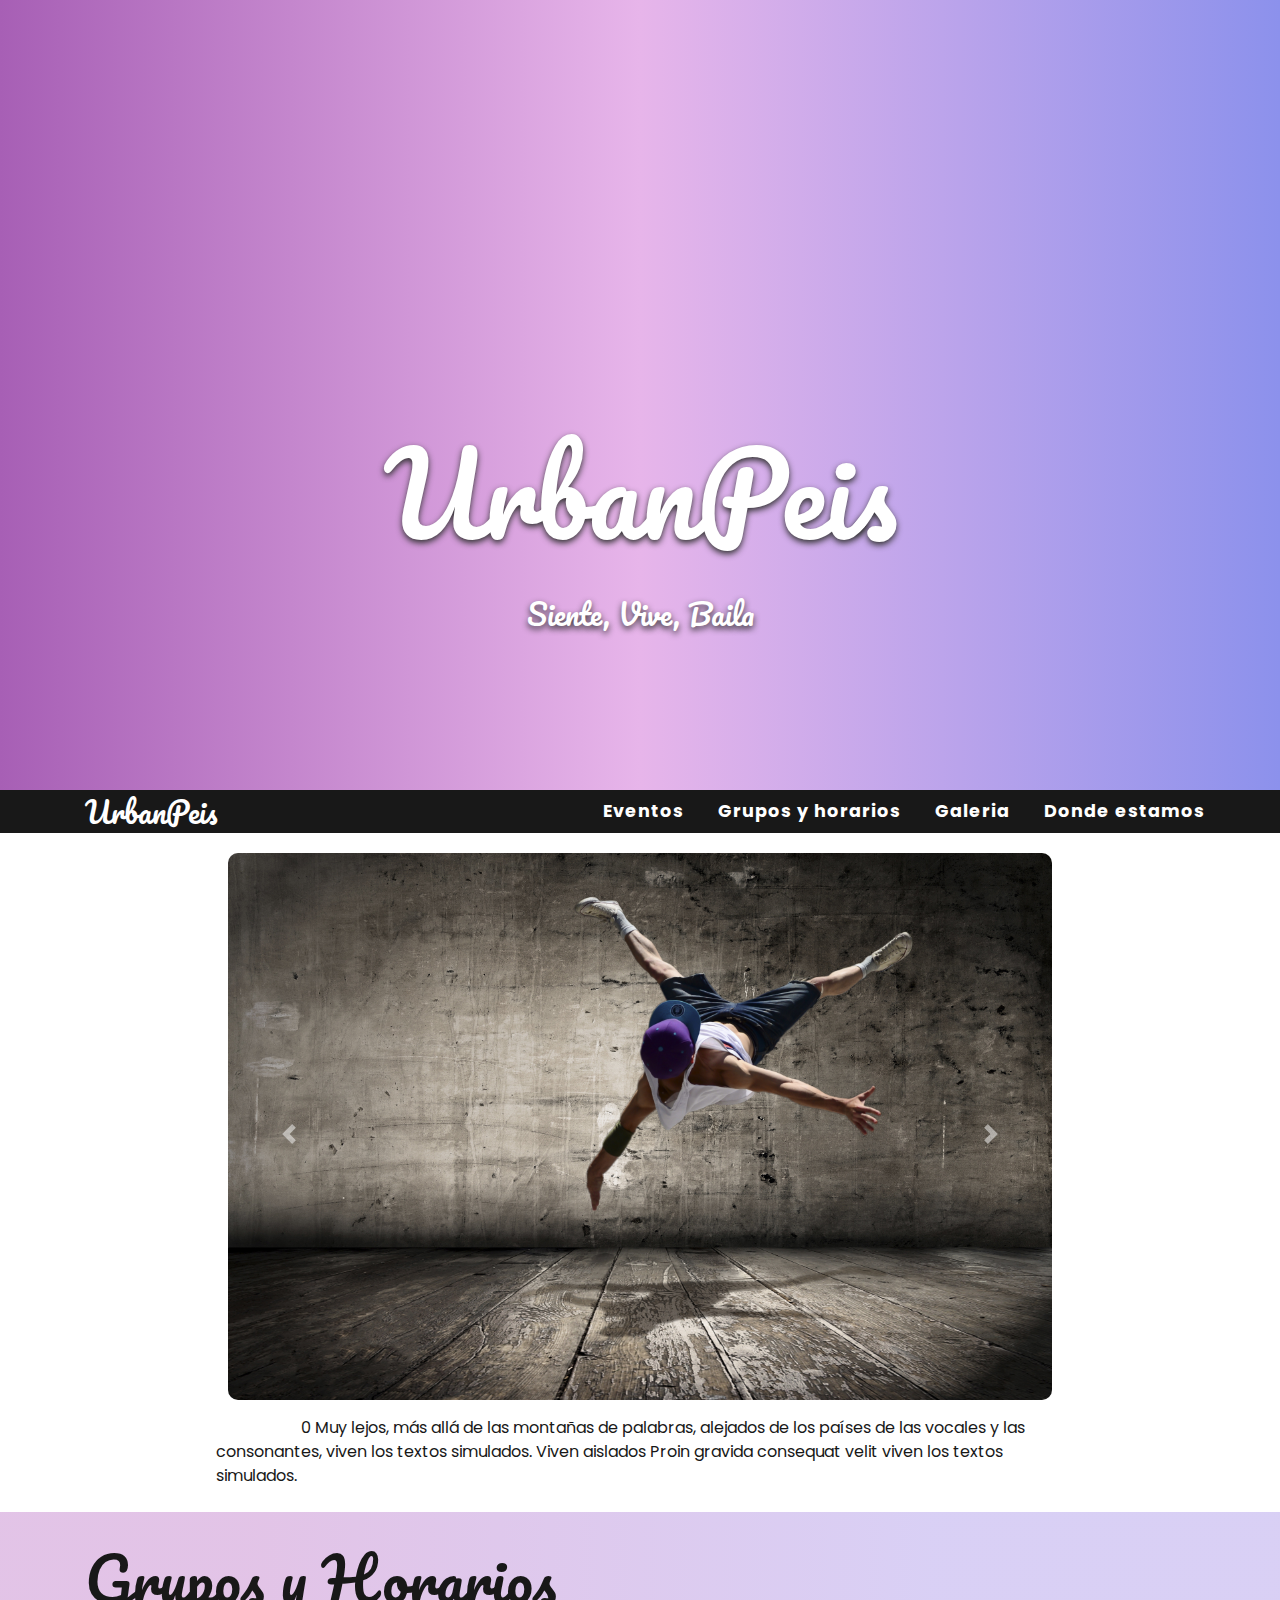
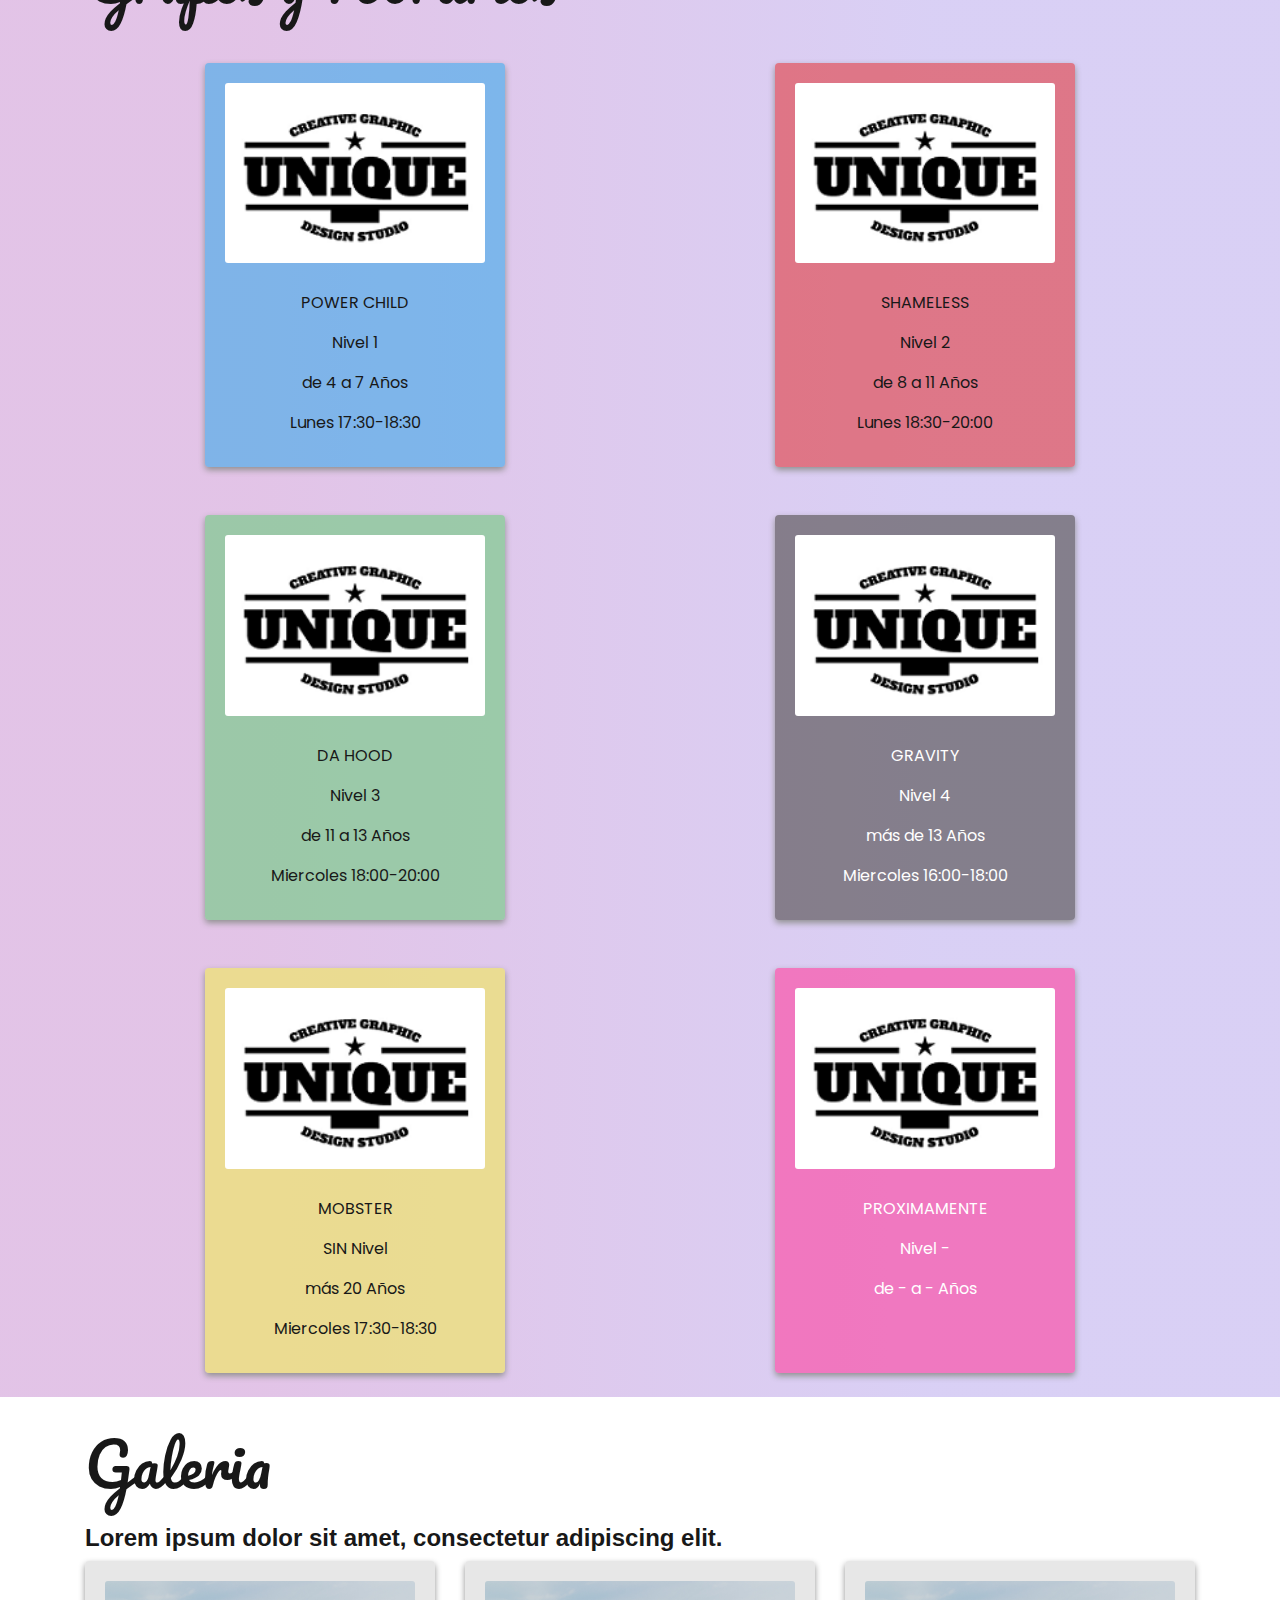
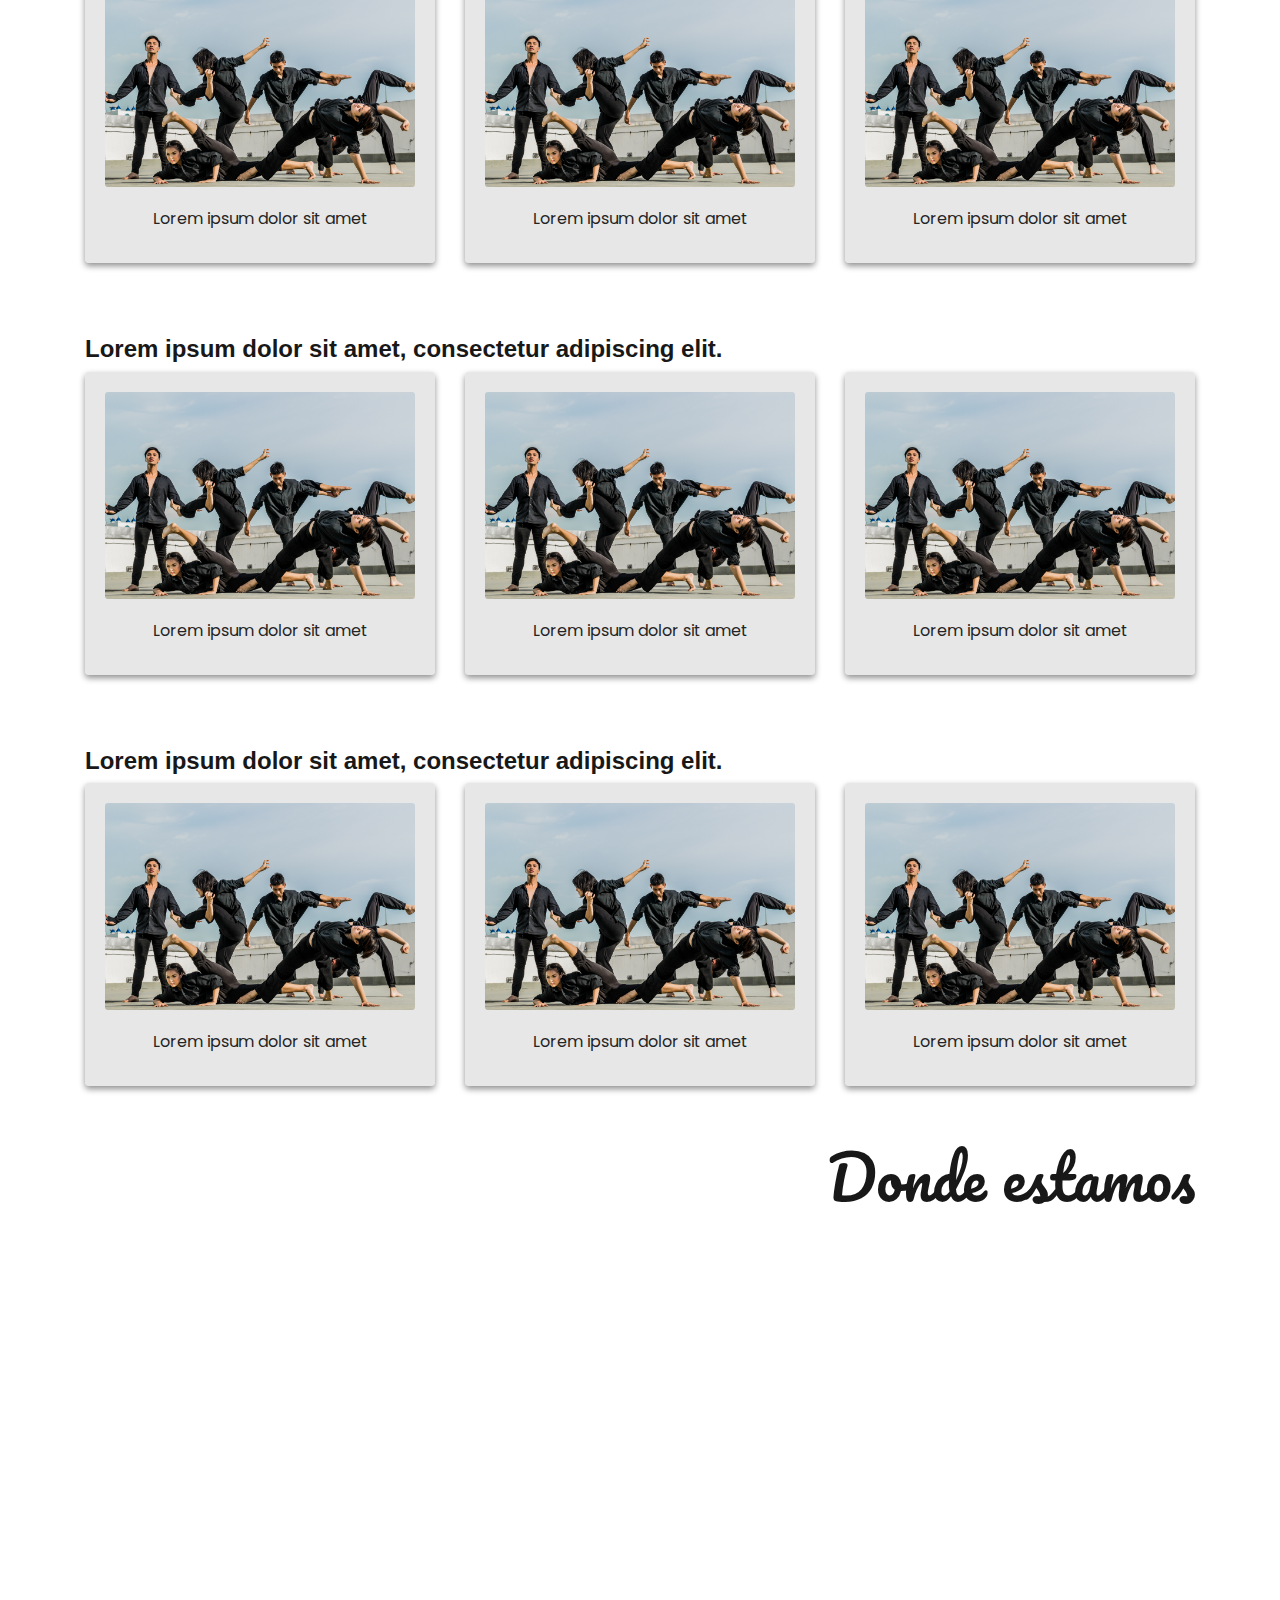
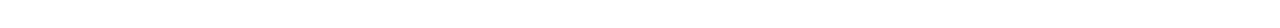
<file: prueba.html>
<!doctype html>
<html lang="es">

<head>
    <!-- Required meta tags -->
    <meta charset="utf-8">
    <meta name="viewport" content="width=device-width, initial-scale=1, shrink-to-fit=no">
    <!-- Bootstrap CSS -->
    <link rel="stylesheet" href="https://maxcdn.bootstrapcdn.com/bootstrap/4.0.0/css/bootstrap.min.css" integrity="sha384-Gn5384xqQ1aoWXA+058RXPxPg6fy4IWvTNh0E263XmFcJlSAwiGgFAW/dAiS6JXm" crossorigin="anonymous">
    <!-- + Bootstrap CSS -->
    <link rel="stylesheet" href="bootstrap.css">

    <!-- fontawesome -->
    <link rel="stylesheet" href="https://use.fontawesome.com/releases/v5.0.13/css/all.css" integrity="sha384-DNOHZ68U8hZfKXOrtjWvjxusGo9WQnrNx2sqG0tfsghAvtVlRW3tvkXWZh58N9jp" crossorigin="anonymous">

    <!-- favicon -->
    <link rel="shortcut icon" href="img/logos/favi.png">

    <!-- Font famil -->
    <link href="https://fonts.googleapis.com/css?family=Pacifico" rel="stylesheet">
    <link href="https://fonts.googleapis.com/css?family=Poppins" rel="stylesheet">

    <!-- animate.css -->
    <link rel="stylesheet" href="https://cdnjs.cloudflare.com/ajax/libs/animate.css/3.5.2/animate.min.css">



    <!-- MI CSS -->
    <link rel="stylesheet" type="text/css" href="urban.css">

    <title>Prueba</title>

    <style>
        .header {
            width: 100%;
        }

        .menu {
            z-index: 100;
            top: 0;
        }

        .wrapper {
            height: 100%;
            width: 100%;
            z-index: -100;
            padding-top: 20px;
        }

        .fixed {
            position: fixed;
            top: 0;
            width: 100%;
        }

        * {
            padding: 0;
            margin: 0;
        }

        body {
            overflow-x: hidden;
            background-color: white;
            color: rgb(24, 24, 24);
        }

        a:link {
            text-decoration: none;
        }

        .margen-top {
            margin-top: 2em;
        }

        .margen-bot {
            margin-bottom: 1em;
        }

        /*Inicio Fuentes*/

        p,
        a {
            font-family: 'Poppins', sans-serif;
            font-size: 16px;
        }

        .h1 {
            font-family: 'Pacifico', cursive;
            font-size: 3.7em;
        }

        .h3 {
            font-weight: 600;
            font-size: 1.5em;
        }

        .largo {
            height: 5em;
        }

        .logo {
            color: #fff;
            font-family: 'Pacifico', cursive;
            font-size: 7em;
            display: block;
            text-align: center;
            text-shadow: 0px 3px 6px #333;
        }

        @media (max-width: 600px) {
            .h1 {
                font-weight: 500;
                font-size: 2.5em;
            }
            .h3 {
                font-weight: 500;
                font-size: 1.1em;
            }
            .largo {
                height: 6.5em;
            }
            .logo {
                font-size: 4em;
            }
        }

        /*Fin Fuente*/

        /*Inicio Cabecera*/

        .fondo-inicio {
            width: 100%;
            height: 790px;
            background: rgb(167, 95, 181);
            background: linear-gradient(90deg, rgba(167, 95, 181, 1) 0%, rgba(231, 181, 234, 1) 50%, rgba(140, 145, 236, 1) 100%);
        }

        /*.logo-cont,*/

        .slogan-cont {
            width: 100%;
        }

        .largo-logo {
            height: 777px;
        }

        .eslogan {
            color: #fff;
            font-family: 'Pacifico', cursive;
            font-size: 1.8em;
            text-shadow: 0px 3px 6px #333;
        }

        /*Fin Cabecera*/

        /* -----inicio navs-----*/

        /*Pantallas pequeñas*/

        .logo-peque {
            font-size: 2.1em;
            color: #ffffff;
            font-family: 'Pacifico', cursive;
            padding-top: 7px;
        }

        .logo-peque:visited {
            color: #ffffff;
        }

        .logo-peque:active {
            color: #ffffff;
        }

        .logo-peque:hover {
            color: #ffffff;
        }

        .span-nav {
            padding-top: 7px;
            color: white;
            font-size: 1.5em;
        }



        .lista {
            background-color: #fff;
            display: none;
            margin-right: 57px;
            margin-top: -52px;
        }

        .fondo-nav-hamburguesa {
            background-color: #fff;
            color: #292929;
            padding: 14px;
        }

        .lista>a :visited {
            color: #ffffff;
        }

        .a-hamburguesa:visited {
            color: #ffffff;
        }

        .a-hamburguesa:active {
            color: #ffffff;
        }

        .a-hamurguesa:hover {
            color: #ffffff;
        }

        ul {
            list-style: none;
            padding: 15px;
            line-height: 2em;
        }

        nav>div>ul>a>li:hover {
            background-color: rgba(196, 194, 195, 0.84);
        }

        li {
             font-weight: 500;
            font-size: 1.1em;
            color: rgb(24, 24, 24);
            letter-spacing: 0.07em;
        }

        i {

            padding: 14px;
        }

        /*Pantallas Grandes*/

        .estilo {
            height: 50px;
        }

        .fondo-nav {
            background-color: rgb(24, 24, 24);
        }

        .logo-nav {
            font-size: 1.8em;
            color: #ffffff;
            font-family: 'Pacifico', cursive;
            /*    display: none;*/
        }

        .logo-nav:visited {
            color: rgba(255, 255, 255);
        }

        .logo-nav:active {
            color: rgba(255, 255, 255);
        }

        .logo-nav:hover {
            color: rgba(255, 255, 255, 0.69);
        }

        .links {
            height: 100%;
        }

        .links>div {
            height: 100%;
        }

        .links>div>div {
            height: 100%;
            display: flex;
            align-items: center;
            justify-content: flex-end;
            margin-left: 24px;
        }

        .links>div>div>a {
            padding: 5px;
        }

        .a-grande:visited {
            color: rgba(255, 255, 255);
        }

        .a-grande:active {
            color: rgba(255, 255, 255);
        }

        .a-grande:hover {
            color: rgba(255, 255, 255, 0.69);
        }

        .a-grande {
            font-weight: bold;
            font-size: 1.1em;
            color: rgb(255, 255, 255);
        }

        /* -----fin navs----- */

        /* -----inicio carousel----- */

        .p0,
        .p1,
        .p2,
        .p3 {
            display: none;
            text-indent: 10%;
        }

        .active {
            display: block;
        }

        /*fin carousel*/

        /* inicio horario*/

        .horario {
            background: rgb(198, 137, 207);
            background: linear-gradient(90deg, rgba(198, 137, 207, 0.5) 20%, rgba(179, 161, 235, 0.5) 73%);
        }

        .centro {
            width: auto;
        }

        .power {
            background-color: rgba(0, 160, 234, 0.44);
        }

        .power:hover {
            background-color: rgba(0, 160, 235, 0.65);
        }

        .shameless {
            background-color: rgba(225, 45, 45, 0.55);
        }

        .shameless:hover {
            background-color: rgba(226, 3, 5, 0.55);
        }

        .hood {
            background-color: rgba(125, 202, 141, 0.7);
        }

        .hood:hover {
            background-color: rgba(125, 202, 161, 1);
        }

        .gravity {
            background-color: rgba(47, 45, 35, 0.50);
            color: white;
        }

        .gravity:hover {
            background-color: rgba(47, 45, 55, 0.70);
        }

        .mobster {

            background-color: rgba(237, 227, 115, 0.74);
        }

        .mobster:hover {

            background-color: rgba(237, 227, 115, 1);
        }

        .proximo {
            background-color: rgba(255, 61, 157, 0.6);
            color: white;
        }

        .proximo:hover {
            background-color: rgba(255, 61, 149, 0.70);
        }

        .sombra,
        .sombra2 {
            box-shadow: 0 3px 6px #909090;
        }

        .sombra:hover {
            box-shadow: 0 3px 20px #909090;
            transition: 0.3s;
        }

        .animado {
            width: 300px;
        }

        .img-tarjeta-horario {
            width: 100%;
            padding: 20px;
            border-radius: 23px;
        }

        /* fin horario */

        /* Inicio Galeria*/

        .tarjeta-3-fondo {
            background-color: rgba(211, 211, 211, 0.54);
            color: #242424;
        }

        .img-tarjeta-3fotos {
            width: 100%;
            padding: 20px;
            border-radius: 23px;
        }

        /* Fin Galeria*/

        /* Inicio Donde Estamos*/

        .mapa {
            width: 100%;
            height: 24em;
        }

        /* Fin Donde Estamos*/
    </style>
</head>

<body>
    <!-- Fondo-inicio -->
    <div class="fondo-inicio d-flex align-content-center flex-wrap header">
        <div class="logo-cont col-12">
            <p class="logo">UrbanPeis</p>
        </div>
        <div class="slogan-cont">
            <p class="eslogan text-center">Siente, Vive, Baila</p>
        </div>
    </div>

    <!-- Navegador pantallas grandes -->
    <nav class="d-xs-none d-sm-none d-md-none d-lg-inline d-none estilo fijo menu">
        <div class="fondo-nav">
            <div class="container">
                <div class="row">
                    <div class="col-4">
                        <a class="logo-nav m-0 py-0" href="#"> UrbanPeis </a>
                    </div>
                    <div class="col-8">
                        <div class="links">
                            <div class="row text-right justify-content-end">
                                <div class="col- rounded"><a class="a-grande" href="#">Eventos</a></div>
                                <div class="col- rounded">
                                    <a class="a-grande" href="#">Grupos y horarios</a>
                                </div>
                                <div class="col- rounded"><a class="a-grande" href="#">Galeria</a></div>
                                <div class="col- rounded">
                                    <a class="a-grande" href="#">Donde estamos</a></div>
                            </div>
                        </div>
                    </div>
                </div>
            </div>
        </div>
    </nav>

    <!-- Navegador pantallas movil Hamburguesa -->
    <section class="menu">
        <div class="fondo-nav">
            <div class="container">
                <div class="row justify-content-end d-lg-none">
                    <div class="col"><a class="logo-peque ml-4" href="#">UP</a> </div>
                    <div class="col-auto12">
                        <div class="text-right">
                            <div id="hamburguesa" class="span-nav ml-1">
                                <i class="fas fa-bars mr-2"></i>
                            </div>
                        </div>
                        <!--   copiado   -->
                        <div class="col">
                            <!--   copiado   -->
                            <div class="row">
                                <nav>
                                    <div class="lista text-right">
                                        <ul>
                                            <a class="a-hamburguesa" href="#">
                                                <li>Eventos</li>
                                            </a>
                                            <a class="a-hamburguesa" href="#">
                                                <li>Grupos y Horarios</li>
                                            </a>
                                            <a class="a-hamburguesa" href="#">
                                                <li>Galeria</li>
                                            </a>
                                            <a class="a-hamburguesa" href="#">
                                                <li>Donde Estamos</li>
                                            </a>
                                        </ul>
                                    </div>
                                </nav>
                            </div>
                        </div>
                    </div>
                </div>
            </div>
        </div>
    </section>
    <!-- carousel -->
    <div class="wrapper">
        <div class="container">
            <section class=" section-carousel section-carousel ">
                <div class="row justify-content-center">
                    <div class="col-12 col-md-9 ">
                        <div id="mi-carousel" class="carousel slide  " data-ride="carousel">
                            <div class="carousel-inner all ">
                                <div class="carousel-item active">
                                    <img class="mb-3 d-block mx-auto img-fluid" src="img/slider/3.jpg" alt="Slide One">
                                </div>
                                <div class="carousel-item">
                                    <img class="mb-3 d-block mx-auto img-fluid" src="img/slider/3.jpg" alt="Slide Two">
                                </div>
                                <div class="carousel-item">
                                    <img class="mb-3 d-block mx-auto img-fluid" src="img/slider/3.jpg" alt="Slide Three">
                                </div>

                                <div class="carousel-item">
                                    <img class="mb-3 d-block mx-auto img-fluid" src="img/slider/3.jpg" alt="Slide Three">
                                </div>
                            </div>
                            <a class="carousel-control-prev" data-target="#mi-carousel" role="button" data-slide="prev">
                                <span class="carousel-control-prev-icon" aria-hidden="true"></span>
                                <span class="sr-only">Previous</span>
                            </a>
                            <a class="carousel-control-next" data-target="#mi-carousel" role="button" data-slide="next">
                                <span class="carousel-control-next-icon" aria-hidden="true"></span>
                                <span class="sr-only">Next</span>
                            </a>
                        </div>
                    </div>
                    <div class="row justify-content-center">
                        <div class="col-12 col-md-9 cont largo margen-bot">
                            <p class="p0 active">0 Muy lejos, más allá de las montañas de palabras, alejados de los países de las vocales y las consonantes, viven los textos simulados. Viven aislados Proin gravida consequat velit viven los textos simulados.
                            </p>
                            <p class="p1">1 Muy lejos, más allá de las montañas de palabras, alejados de los países de las vocales y las consonantes, viven los textos simulados. Viven aislados Proin gravida consequat velit
                            </p>
                            <p class="p2">2Muy lejos, más allá de las montañas de palabras, alejados de los países de las vocales y las consonantes, viven los textos simulados. Viven aislados Proin gravida consequat velit
                            </p>
                            <p class="p3">3 Muy lejos, más allá de las montañas de palabras, alejados de los países de las vocales y las consonantes, viven los textos simulados. Viven aislados Proin gravida consequat velit.. </p>
                        </div>
                    </div>
                </div>

            </section>
        </div>
        <!-- Horario-->
        <div class="section horario">
            <div class="container">
                <div class="row">
                    <div class="col-12 margen-top margen-bot">
                        <p class="h1">Grupos y Horarios</p>
                    </div>
                </div>
                <div class="row margen-bot">
                    <div class="col-xs-1 col-md-6">
                        <div class="row justify-content-center">
                            <div class="rounded my-4 power pb-3 animado text-center sombra">
                                <div class="mb-2"><img class="img-tarjeta-horario" src="img/logos/logo1.png" alt=""></div>
                                <p>POWER CHILD</p>
                                <p>Nivel 1</p>
                                <p> de 4 a 7 Años</p>
                                <p>Lunes 17:30-18:30</p>
                            </div>
                        </div>
                    </div>
                    <div class="col-xs-1 col-md-6">
                        <div class="row justify-content-center">
                            <div class="shameless rounded my-4 pb-3 animado text-center sombra">
                                <div class="mb-2"><img class="img-tarjeta-horario" src="img/logos/logo1.png" alt=""></div>
                                <p>SHAMELESS</p>
                                <p>Nivel 2</p>
                                <p>de 8 a 11 Años</p>
                                <p>Lunes 18:30-20:00</p>
                            </div>
                        </div>
                    </div>
                    <div class="col-xs-1 col-md-6">
                        <div class="row justify-content-center text-center">
                            <div class="hood rounded my-4 pb-3 animado sombra">
                                <div class="mb-2"><img class="img-tarjeta-horario" src="img/logos/logo1.png" alt=""></div>
                                <p>DA HOOD</p>
                                <p>Nivel 3</p>
                                <p> de 11 a 13 Años</p>
                                <p>Miercoles 18:00-20:00</p>
                            </div>
                        </div>
                    </div>
                    <div class="col-xs-1 col-md-6">
                        <div class="row justify-content-center text-center">
                            <div class="gravity rounded my-4 pb-3 animado sombra">
                                <div class="mb-2"><img class="img-tarjeta-horario" src="img/logos/logo1.png" alt=""></div>
                                <p>GRAVITY</p>
                                <p>Nivel 4</p>
                                <p>más de 13 Años</p>
                                <p>Miercoles 16:00-18:00</p>
                            </div>
                        </div>
                    </div>
                    <div class="col-xs-1 col-md-6">
                        <div class="row justify-content-center text-center">
                            <div class="my-4 pb-3 mobster rounded animado sombra">
                                <div class="mb-2"><img class="img-tarjeta-horario" src="img/logos/logo1.png" alt=""></div>
                                <p>MOBSTER</p>
                                <p>SIN Nivel </p>
                                <p>más 20 Años</p>
                                <p>Miercoles 17:30-18:30</p>
                            </div>
                        </div>
                    </div>
                    <div class="col-xs-1 col-md-6">
                        <div class="row justify-content-center text-center">
                            <div class="my-4 pb-3 proximo rounded animado sombra">
                                <div class="mb-2"><img class="img-tarjeta-horario" src="img/logos/logo1.png" alt=""></div>
                                <p>PROXIMAMENTE</p>
                                <p>Nivel -</p>
                                <p> de - a - Años</p> <br>
                                <p></p>
                            </div>
                        </div>
                    </div>
                </div>
            </div>
        </div>

        <!-- Galeria -->
        <div class="section justify-content-end">
            <div class="container">
                <div class="row margen-top margen-bot">
                    <div class="col-12">
                        <p class="h1">Galeria</p>
                    </div>
                </div>
                <div class="row">
                    <div class="col-12">
                        <p class="h3">Lorem ipsum dolor sit amet, consectetur adipiscing elit.</p>
                    </div>
                </div>
                <div class="row text-center">
                    <div class="col-12 col-md-4 mb-4">
                        <div class="tarjeta-3-fondo rounded pb-3 m-auto sombra2">
                            <div><img class="img-tarjeta-3fotos" src="img/slider/1.jpg" alt=""></div>
                            <p>Lorem ipsum dolor sit amet</p>
                        </div>
                    </div>
                    <div class="col-12 col-md-4 mb-4">
                        <div class="tarjeta-3-fondo rounded pb-3 m-auto sombra2">
                            <div><img class="img-tarjeta-3fotos" src="img/slider/1.jpg" alt=""></div>
                            <p>Lorem ipsum dolor sit amet</p>
                        </div>
                    </div>
                    <div class="col-12 col-md-4 mb-4">
                        <div class="tarjeta-3-fondo rounded  pb-3 m-auto sombra2">
                            <div><img class="img-tarjeta-3fotos" src="img/slider/1.jpg" alt=""></div>
                            <p>Lorem ipsum dolor sit amet</p>
                        </div>
                    </div>
                </div>
                <div class="row">
                    <div class="col-12">
                        <p class="h3 mt-5"> Lorem ipsum dolor sit amet, consectetur adipiscing elit.</p>
                    </div>
                </div>
                <div class="row text-center">
                    <div class="col-12 col-md-4 mb-4">
                        <div class="tarjeta-3-fondo rounded  pb-3 m-auto sombra2">
                            <div><img class="img-tarjeta-3fotos" src="img/slider/1.jpg" alt=""></div>
                            <p>Lorem ipsum dolor sit amet</p>
                        </div>
                    </div>
                    <div class="col-12 col-md-4 mb-4">
                        <div class="tarjeta-3-fondo rounded pb-3 m-auto sombra2">
                            <div><img class="img-tarjeta-3fotos" src="img/slider/1.jpg" alt=""></div>
                            <p>Lorem ipsum dolor sit amet</p>
                        </div>
                    </div>
                    <div class="col-12 col-md-4 mb-4">
                        <div class="tarjeta-3-fondo rounded pb-3 m-auto sombra2">
                            <div><img class="img-tarjeta-3fotos" src="img/slider/1.jpg" alt=""></div>
                            <p>Lorem ipsum dolor sit amet</p>
                        </div>
                    </div>
                </div>
                <div class="row">
                    <div class="col-12">
                        <p class="h3 mt-5"> Lorem ipsum dolor sit amet, consectetur adipiscing elit.</p>
                    </div>
                </div>
                <div class="row text-center">
                    <div class="col-12 col-md-4 mb-4">
                        <div class="tarjeta-3-fondo rounded pb-3 m-auto sombra2">
                            <div><img class="img-tarjeta-3fotos" src="img/slider/1.jpg" alt=""></div>
                            <p>Lorem ipsum dolor sit amet</p>
                        </div>
                    </div>
                    <div class="col-12 col-md-4 mb-4">
                        <div class="tarjeta-3-fondo rounded pb-3 m-auto sombra2">
                            <div><img class="img-tarjeta-3fotos" src="img/slider/1.jpg" alt=""></div>
                            <p>Lorem ipsum dolor sit amet</p>
                        </div>
                    </div>
                    <div class="col-12 col-md-4 mb-4">
                        <div class="tarjeta-3-fondo rounded pb-3 m-auto sombra2">
                            <div><img class="img-tarjeta-3fotos" src="img/slider/1.jpg" alt=""></div>
                            <p>Lorem ipsum dolor sit amet</p>
                        </div>
                    </div>
                </div>
            </div>
        </div>
        <!-- Claudia-->
        <div class="section">
            <div class="container">
                <div class="row">
                    <div class="col-xs- col-sm- col-md- col-lg-">
                    </div>
                </div>
            </div>
        </div>
        <!-- Donde estamos-->
        <div class="section">
            <div class="container">
                <div class="row margen-top margen-bot">
                    <div class="col-12">
                        <p class="h1 text-right">Donde estamos</p>
                    </div>
                </div>
            </div>
            <iframe class="mapa margen" src="https://www.google.com/maps/embed?pb=!1m18!1m12!1m3!1d1290.167311049139!2d2.9114033708473706!3d39.727243196004395!2m3!1f0!2f0!3f0!3m2!1i1024!2i768!4f13.1!3m3!1m2!1s0x1297c5bb47558a23%3A0xef0909047b061eb7!2sAvinguda+de+Lluc%2C+299%2C+07300+Inca%2C+Illes+Balears!5e0!3m2!1ses!2ses!4v1528369709768" frameborder="0" style="border:0" allowfullscreen></iframe>
        </div>

        <!-- Pie de página -->
        <footer>
            <div class="container">
                <div class="row">
                    <div class="col-xs- col-sm- col-md- col-lg-">


                    </div>
                </div>
            </div>
        </footer>
    </div>
    <!-- jQ ultima version extendida para cargar animacion de la lista desplegable entre otras cosas-->
    <script src="https://code.jquery.com/jquery-3.3.1.js" integrity="sha256-2Kok7MbOyxpgUVvAk/HJ2jigOSYS2auK4Pfzbm7uH60=" crossorigin="anonymous"></script>

    <!-- libreria JS  de bootstrap-->
    <script src="https://maxcdn.bootstrapcdn.com/bootstrap/4.0.0/js/bootstrap.min.js" integrity="sha384-JZR6Spejh4U02d8jOt6vLEHfe/JQGiRRSQQxSfFWpi1MquVdAyjUar5+76PVCmYl" crossorigin="anonymous"></script>

    <!-- MI JS -->
    <script>
       window.onload = function () {
    $("#hamburguesa").on("click", function () {
        $(".lista").toggle("slow");
    });
}

//velocidad de animacion de carousel
$(".carousel").carousel({
    interval: 3000
});

//parrafo activo carousel
$('.carousel').on('slide.bs.carousel', function (ev) {

    $(".cont > p")
        .removeClass("active")
        .eq(ev.to)
        .addClass("active");
});

// animación
$(".animado").click(function () {
    $(this).toggleClass("animated jello", 2000)
});

//nav hamburguesa aparicion del color de fondo
$(".fa-bars").on("click", function () {
    $(this).toggleClass("fondo-hamburguesa");
});

// posicionar el nav fijo despues del fondo-inicio
posicionarMenu();

$(window).scroll(function () {
    posicionarMenu();
});
function posicionarMenu() {
    var altura_del_header = $('.header').outerHeight(true);
    var altura_del_menu = $('.menu').outerHeight(true);

    if ($(window).scrollTop() >= altura_del_header) {
        $('.menu').addClass('fixed');
        $('.lp').removeClass('aparece');
        $('.wrapper').css('margin-top', (altura_del_menu) + 'px');
    } else {
        $('.menu').removeClass('fixed');
        $('.lp').addClass('aparece');
        $('.wrapper').css('margin-top', '0');
    }
}
    </script>

</body>

</html>
</file>
<file: urban.css>
* {
    padding: 0;
    margin: 0;
}
.z{
    z-index: 1000;
    height: 70px;
    
}

body {
    overflow-x: hidden;
    background-color: white;
    color: rgb(24, 24, 24);
}

a:link {
    text-decoration: none;
}

.header {
    width: 100%;
    padding-top: 21%;
}

.menu {
    z-index: 100;
    top: 0;
}

.wrapper {
    height: 100%;
    width: 100%;
    z-index: -100;
    padding-top: 20px;
}

.fixed {
    position: fixed;
    top: 0;
    width: 100%;
}

.margen-top {
    margin-top: 2em;
}

.margen-bot {
    margin-bottom: 1em;
}

/*Inicio Fuentes*/

p,
a {
    font-size: 21px;
}

.font-pacifico {
    font-family: 'Pacifico', cursive;
}
.Poppins{
    font-family: "Poppins";
}

.h1 {
    font-size: 32px;
}

.h5 {
    color: rgba(0, 0, 0, 0.62);
}

.logo {
    font-size: 7em;
    text-shadow: 0px 3px 6px #333;
}

.letra-footer {
    font-size: 16px;
}

@media (max-width: 600px) {
    .h1 {
        font-weight: 500;
        font-size: 32px;
    }
    .h5 {
        font-weight: 500;
        font-size: 1.1em;
    }
    .logo {
        font-size: 4em;
    }

    .header {
        padding-top: 70%;
    }

    .letra-footer {
        font-size: 13px;
    }
}

/*Fin Fuente*/

/*Inicio Colores*/

.fondo-rosa {
    background: rgb(198, 137, 207);
    background: linear-gradient(90deg, rgba(198, 137, 207, 0.5) 20%, rgba(179, 161, 235, 0.5) 73%);
}


.fondo-footer {
    background-color: #24023b;
}


.fondo-negro {
    background-color: rgb(24, 24, 24);
}

.fondo-hamburguesa {
    /*Una vez aplicado el js (con el menu desplegado) */
    width: 40px;
    height: 40px;
    background-color: #fff;
    color: rgb(24, 24, 24);
    padding: 5px;
}

.letra-blanca {
    color: #fff;
}

.letra-negra {
    color: rgb(24, 24, 24);
}

.color-letra-footer {
    color: #ffffff;
}

.color-letra-footer:visited :active {
    color: #ffffff;
}

.color-letra-footer:hover {
    color: rgba(113, 108, 108, 0.73);
    text-decoration: underline;
}


/*Fin Colores*/

/*Inicio Cabecera*/

.fondo-inicio {
    height: 100vh;
    background: rgb(167, 95, 181);
    background: linear-gradient(90deg, rgba(167, 95, 181, 1) 0%, rgba(231, 181, 234, 1) 50%, rgba(140, 145, 236, 1) 100%);
}

.eslogan {
    font-size: 32px;
    text-shadow: 0px 3px 6px #333;
}

.arrow {
    padding-top: 30vh;
    font-size: 42px;
    text-shadow: 0px 3px 3px #333;
}

/*Fin Cabecera*/

/* -----inicio navs-----*/

/*Pantallas pequeñas*/

.logo-peque {
    margin-top: 10px;
    line-height: 0px;
}

.aparece {
    display: none;
}

.logo-peque:visited {
    color: #ffffff;
}

.logo-peque:active {
    color: #ffffff;
}

.logo-peque:hover {
    color: #ffffff;
}

.span-nav {
    font-size: 32px;
    line-height: 0px;
    padding: 0 5px;
}

.lista {
    display: none;
    margin-right: 43px;
    margin-top: -40px;
}

.lista > ul > li:nth-child(odd) {
 background-color: rgba(219, 219, 219, 0.2);
}

/*
.lista > ul > li:nth-child(even) {
       background-color: rgba(132, 128, 128, 0.72);
}
*/

ul {
    list-style: none;
    padding: 5px;
    background-color: #fff;
}

li {
    font-weight: 500;
    letter-spacing: 1px;
    padding: 12px 12px;
}
.lista > ul > li > a {
   color: rgb(24, 24, 24);
}
.lista > ul > li > a:visited :active{
    color: rgba(255, 255, 255);
}

/*Pantallas Grandes*/

.logo-nav {
    color: #ffffff;
}

.logo-nav:visited :active {
    color: rgba(255, 255, 255);
}

.logo-nav:hover {
    color: rgba(255, 255, 255, 0.69);
}

.links > div {
    height: 100%;
    display: flex;
    align-items: center;
    justify-content: flex-end;
    margin-left: 24px;
}

.a-grande {
    font-weight: bold;
    font-size: 1.1em;
    letter-spacing: 1px;
}

.a-grande:visited :active {
    color: rgba(255, 255, 255);
}

.a-grande:hover {
    color: rgba(255, 255, 255, 0.69);
}


/* -----fin navs----- */

/* -----inicio carousel----- */

.tamanyo {
    min-height: 235px;
}

@media(min-width:777px) {
    .tamanyo {
        min-height: 180px;
    }
}

.p0,
.p1,
.p2,
.p3 {
    display: none;
    text-indent: 10%;
}

.active {
    display: block;
}

.carousel-item > img {
    border-radius: 10px;
}

.scrol {
    color: rgb(24, 24, 24);
}

/*fin carousel*/

/* inicio horario*/

.centro {
    width: auto;
}

.power {
    background-color: rgba(0, 160, 234, 0.44);
}

.power:hover {
    background-color: rgba(0, 160, 235, 0.65);
}

.shameless {
    background-color: rgba(225, 45, 45, 0.55);
}

.shameless:hover {
    background-color: rgba(226, 3, 5, 0.55);
}

.hood {
    background-color: rgba(125, 202, 141, 0.7);
}

.hood:hover {
    background-color: rgba(125, 202, 161, 1);
}

.gravity {
    background-color: rgba(47, 45, 35, 0.50);
}

.gravity:hover {
    background-color: rgba(47, 45, 55, 0.70);
}

.mobster {

    background-color: rgba(237, 227, 115, 0.74);
}

.mobster:hover {

    background-color: rgba(237, 227, 115, 1);
}

.proximo {
    background-color: rgba(255, 61, 157, 0.6);
}

.proximo:hover {
    background-color: rgba(255, 61, 149, 0.70);
}

.sombra {
    box-shadow: 0 3px 6px rgba(145, 108, 150, 0.84);
}

.sombra:hover {
    box-shadow: 0 3px 20px rgba(145, 108, 150, 0.84);
    transition: 0.3s;
}

.sombra2 {
    box-shadow: 0 3px 6px #909090;
}

.animado {
    width: 300px;
}

.img-tarjeta-horario {
    width: 100%;
    padding: 20px;
    border-radius: 23px;
}

/* fin horario */

/* Inicio Galería*/

.tarjeta-3-fondo {
    background-color: rgba(211, 211, 211, 0.34);
    color: #242424;
}

.img-tarjeta-3fotos {
    width: 100%;
    padding: 20px;
    border-radius: 23px;
}

/* Fin Galería*/

/* Inicio Donde Estamos*/

.mapa {
    width: 100%;
    height: 24em;
}

/* Fin Donde Estamos*/

/*Inicio Siguenos*/

/* Facebook */

.fa-facebook {
    color: rgba(0, 0, 0, 0);
    -webkit-text-stroke-width: 1px;
    -webkit-text-stroke-color: rgba(0, 0, 0, .84);
}

.fa-facebook:hover {
    color: #3b5998;
    -webkit-text-stroke-width: 1px;
    -webkit-text-stroke-color: rgba(0, 0, 0, .84);
    transition: all 0.5s ease;
}

/* Instagram */

.fa-instagram {
    color: rgba(0, 0, 0, 0);

    -webkit-text-stroke-width: 1px;
    -webkit-text-stroke-color: rgba(0, 0, 0, .84);
}

.fa-instagram:hover {
    color: #e95950;
    -webkit-text-stroke-width: 1px;
    -webkit-text-stroke-color: rgba(0, 0, 0, .84);
    transition: all 0.5s ease;
}

/* Twitter */

.fa-twitter {
    color: rgba(0, 0, 0, 0);
    -webkit-text-stroke-width: 1px;
    -webkit-text-stroke-color: rgba(0, 0, 0, .84);
}

.fa-twitter:hover {
    color: #55acee;
    -webkit-text-stroke-width: 1px;
    -webkit-text-stroke-color: rgba(0, 0, 0, .84);
    transition: all 0.5s ease;
}

.sangria {
    text-indent: 10%;
}

/*Fin Siguenos*/

/*Inicio Footer*/


/* Twitter */

.twit {
    color: #FFF;
    -webkit-text-stroke-width: 1px;
    -webkit-text-stroke-color: rgba(0, 0, 0, .84);
}

.twit:hover {
    color: #55acee;
    -webkit-text-stroke-width: 1px;
    -webkit-text-stroke-color: rgba(0, 0, 0, .84);
    transition: all 0.5s ease;
}

/* Facebook */

.face {
    color: #FFF;
    -webkit-text-stroke-width: 1px;
    -webkit-text-stroke-color: rgba(0, 0, 0, .84);
}

.face:hover {
    color: #3b5998;
    -webkit-text-stroke-width: 1px;
    -webkit-text-stroke-color: rgba(0, 0, 0, .84);
    transition: all 0.5s ease;
}

/* Instagram */

.insta {
    color: #FFF;
    -webkit-text-stroke-width: 1px;
    -webkit-text-stroke-color: rgba(0, 0, 0, .84);
}

.insta:hover {
    color: #e95950;
    -webkit-text-stroke-width: 1px;
    -webkit-text-stroke-color: rgba(0, 0, 0, .84);
    transition: all 0.5s ease;
}

.flecha {
    font-size: 42px;
    text-shadow: 0px 3px 3px rgba(252, 252, 252, 0.54);
}

.pompeis {
    color: #24023b;
    font-size: 17px; 
}

.pompeis:hover {
    color: white;
}
/*Fin Footer*/
</file>
